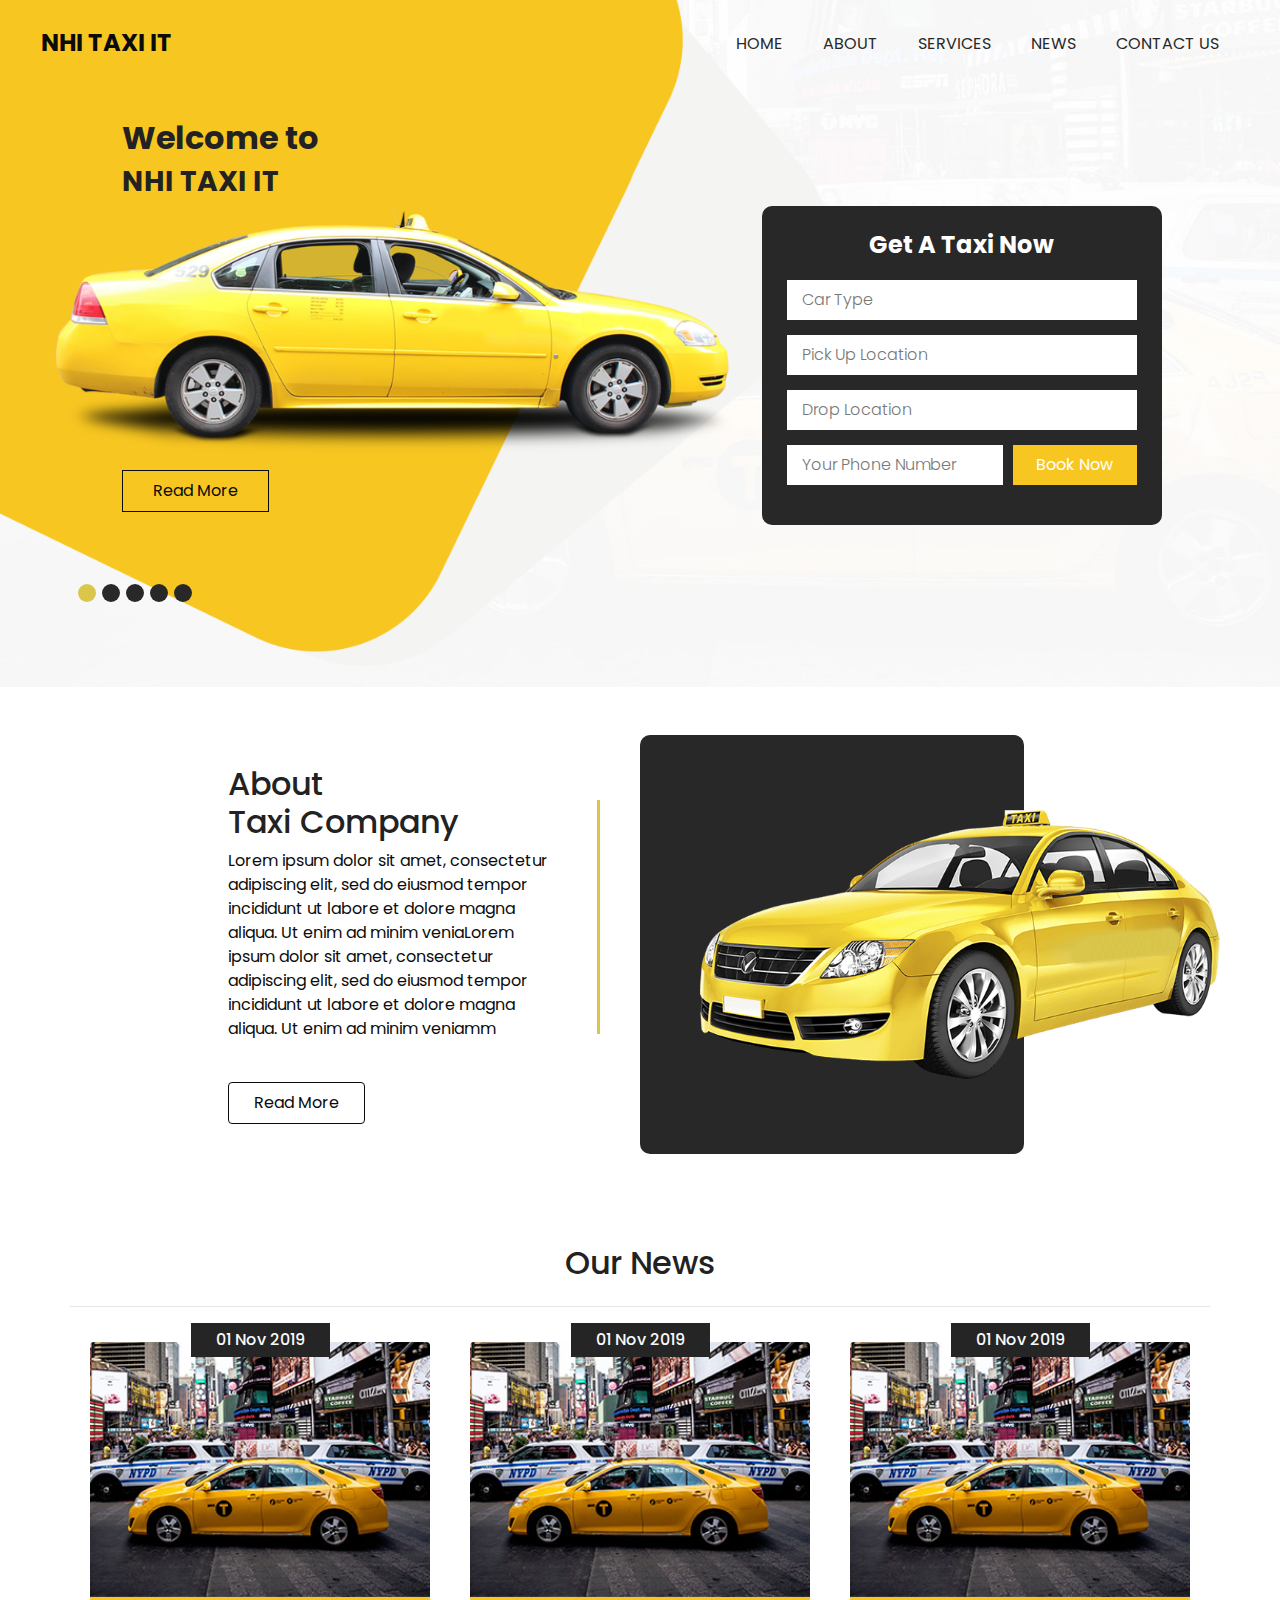
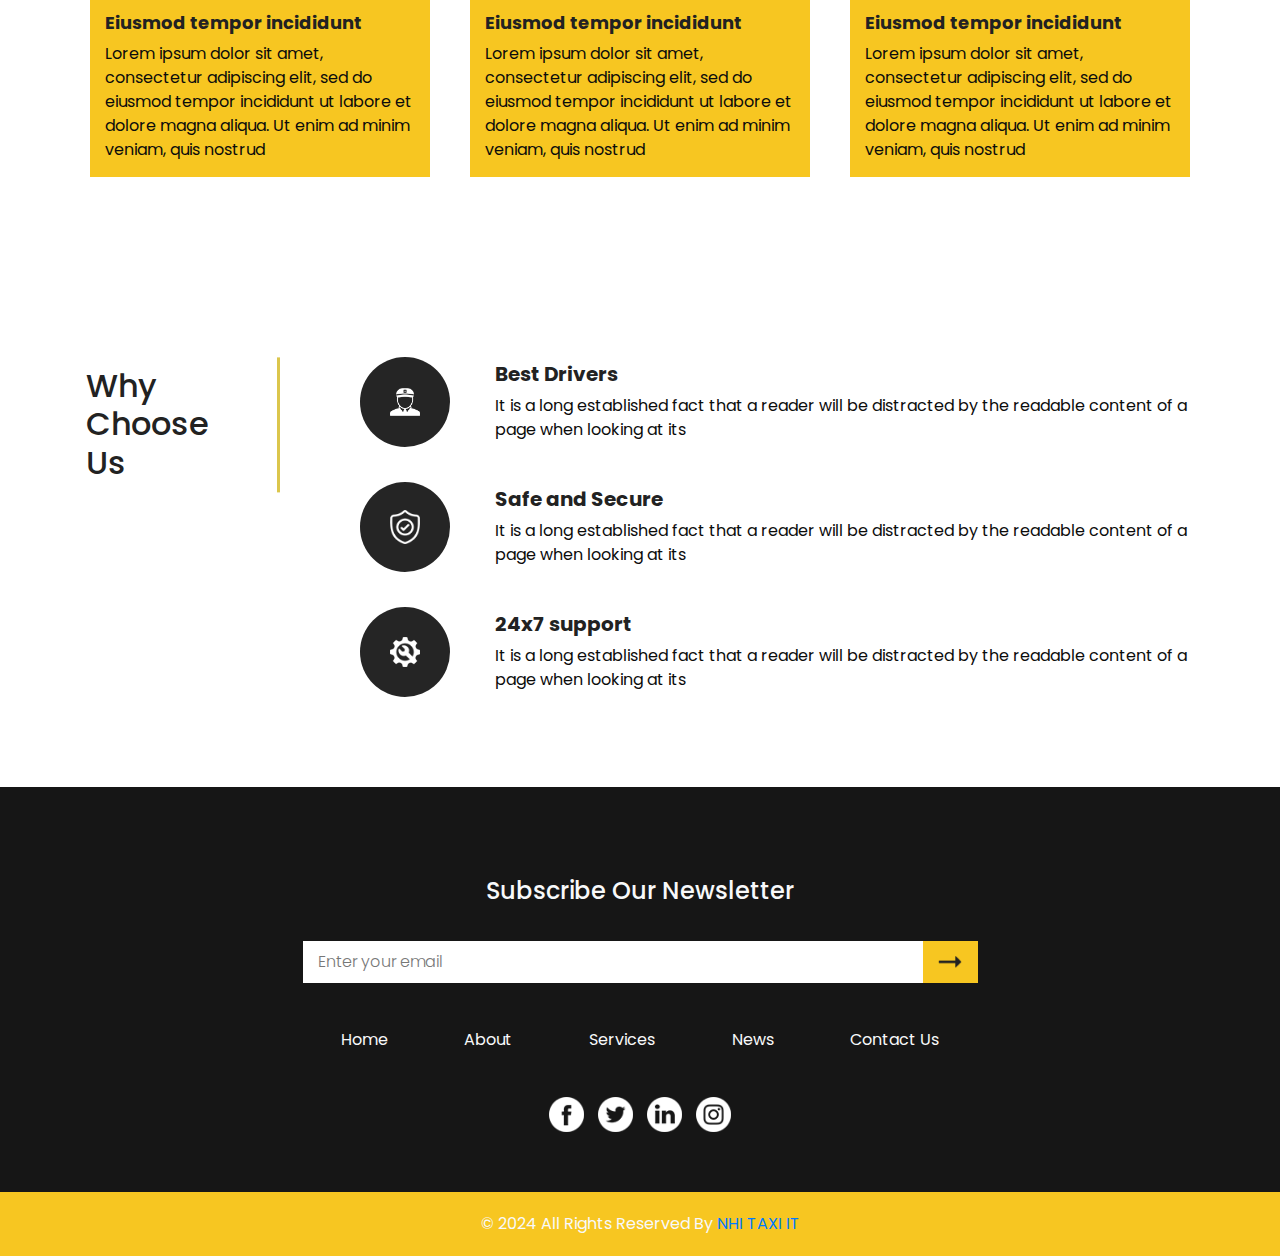
<file: index.html>
<!DOCTYPE html>
<html>

<head>
  <!-- Basic -->
  <meta charset="utf-8" />
  <meta http-equiv="X-UA-Compatible" content="IE=edge" />
  <!-- Mobile Metas -->
  <meta name="viewport" content="width=device-width, initial-scale=1, shrink-to-fit=no" />
  <!-- Site Metas -->
  <meta name="keywords" content="" />
  <meta name="description" content="" />
  <meta name="author" content="" />

  <title>Urotaxi</title>

  <!-- grid about  -->
  <link rel="stylesheet" href="css/main.css">
  <link rel="stylesheet" href="css/bootstrap-grid.css">


  <!-- slider stylesheet -->
  <link rel="stylesheet" type="text/css"
    href="https://cdnjs.cloudflare.com/ajax/libs/OwlCarousel2/2.3.4/assets/owl.carousel.min.css" />

  <!-- bootstrap core css -->
  <link rel="stylesheet" type="text/css" href="css/bootstrap.css" />

  <!-- fonts style -->
  <link href="https://fonts.googleapis.com/css?family=Poppins:400,700&display=swap" rel="stylesheet">

  <!-- Custom styles for this template -->
  <link rel="stylesheet" href="css/custom.css" />
  <!-- Custom styles for this template -->
  <link href="css/style.css" rel="stylesheet" />
  <!-- responsive style -->
  <link href="css/responsive.css" rel="stylesheet" />

</head>

<body>

  <div class="hero_area" style="min-height: 70vh;">
    <!-- header section strats -->
    <header class="header_section">
      <div class="container-fluid">
        <nav class="navbar navbar-expand-lg custom_nav-container ">
          <a class="navbar-brand" href="index.html">
            <span>
              NHI TAXI IT
            </span>
          </a>
          <button class="navbar-toggler" type="button" data-toggle="collapse" data-target="#navbarSupportedContent"
            aria-controls="navbarSupportedContent" aria-expanded="false" aria-label="Toggle navigation">
            <span class="navbar-toggler-icon"></span>
          </button>
          <!--start nav left -->
          <div class="collapse navbar-collapse" id="navbarSupportedContent">
            <div class="d-flex ml-auto flex-column flex-lg-row align-items-center">
              <ul class="navbar-nav  ">
                <li class="nav-item active">
                  <a class="nav-link" href="index.html">Home <span class="sr-only">(current)</span></a>
                </li>
                <li class="nav-item">
                  <a class="nav-link" href="./asset/about.html"> About</a>
                </li>
                <li class="nav-item">
                  <a class="nav-link" href="./asset/service.html"> Services </a>
                </li>
                <li class="nav-item">
                  <a class="nav-link" href="./asset/news.html"> News</a>
                </li>
                <li class="nav-item">
                  <a class="nav-link" href="/asset/contact.html">Contact Us</a>
                </li>
              </ul>
            </div>
          </div>
          <!-- end nav left -->
        </nav>
      </div>
    </header>
    <!-- end header section -->
    <!-- slider section  -->
    <section class=" slider_section ">
      <div class="container-fluid">
        <div class="row">
          <div class="col-md-7 ">
            <div class="box">
              <div class="detail-box">
                <h2 class="font-weight-bold">Welcome to</h2>
                <h3 class="font-weight-bold">NHI TAXI IT</h3>
              </div>
              <div id="carouselExampleIndicators" class="carousel slide" data-ride="carousel">
                <ol class="carousel-indicators">
                  <li data-target="#carouselExampleIndicators" data-slide-to="0" class="active"></li>
                  <li data-target="#carouselExampleIndicators" data-slide-to="1"></li>
                  <li data-target="#carouselExampleIndicators" data-slide-to="2"></li>
                  <li data-target="#carouselExampleIndicators" data-slide-to="3"></li>
                  <li data-target="#carouselExampleIndicators" data-slide-to="4"></li>
                </ol>
                <div class="carousel-inner">
                  <div class="carousel-item active">

                    <div class="img-box">
                      <img src="images/slider-img.png" alt="">
                    </div>
                  </div>
                  <div class="carousel-item">
                    <div class="img-box">
                      <img src="images/slider-img.png" alt="">
                    </div>
                  </div>
                  <div class="carousel-item">
                    <div class="img-box">
                      <img src="images/slider-img.png" alt="">
                    </div>
                  </div>
                  <div class="carousel-item">
                    <div class="img-box">
                      <img src="images/slider-img.png" alt="">
                    </div>
                  </div>
                  <div class="carousel-item">
                    <div class="img-box">
                      <img src="images/slider-img.png" alt="">
                    </div>
                  </div>
                </div>
              </div>

              <div class="btn-box">
                <a href="" class="btn-1">
                  Read More
                </a>
              </div>
            </div>
          </div>
          <div class="col-lg-4 col-md-5 ">
            <div class="slider_form">
              <h4>
                Get A Taxi Now
              </h4>
              <form action="">
                <input type="text" placeholder="Car Type">
                <input type="text" placeholder="Pick Up Location">
                <input type="text" placeholder="Drop Location">
                <div class="btm_input">
                  <input type="text" placeholder="Your Phone Number">
                  <button>Book Now</button>
                </div>
              </form>
            </div>
          </div>
        </div>
      </div>

    </section>
    <!-- end slider section -->
  </div>

  <!-- about section -->

  <section class="about_section layout_padding pb-0 pt-5">
    <div class="container-fluid">
      <div class="row">

        <div class="col-lg-4 col-md-5 offset-lg-2 offset-md-1">
          <div class="detail-box">
            <h2>
              About <br>
              Taxi Company
            </h2>
            <p>
              Lorem ipsum dolor sit amet, consectetur adipiscing elit, sed do eiusmod tempor incididunt ut labore et
              dolore magna aliqua. Ut enim ad minim veniaLorem ipsum dolor sit amet, consectetur adipiscing elit, sed do
              eiusmod tempor incididunt ut labore et dolore magna aliqua. Ut enim ad minim veniamm
            </p>
            <a href="" class="btn rounded">
              Read More
            </a>
          </div>
        </div>
        <div class="col-md-6">
          <div class="img-box">
            <img src="images/about-img.png" alt="">
          </div>
        </div>
      </div>
    </div>
  </section>

  <!-- end about section -->

  <!-- news section -->
  <section class="news_section layout_padding">
    <div class="container">
      <div class="d-flex justify-content-center">
        <h2> Our News </h2>
      </div>
      <hr>
      <div class="news_container d-flex justify-content-around p-0 rounded">
        <div class="box">
          <div class="date-box">
            <h6 class="text-light">
              01 Nov 2019
            </h6>
          </div>
          <div class="img-box">
            <img src="images/news-img.jpg" alt="" class="rounded-top">
          </div>
          <div class="detail-box">
            <h6>
              Eiusmod tempor incididunt
            </h6>
            <p>
              Lorem ipsum dolor sit amet, consectetur adipiscing elit, sed do eiusmod tempor incididunt ut labore et
              dolore magna aliqua. Ut enim ad minim veniam, quis nostrud
            </p>
          </div>
        </div>
        <div class="box">
          <div class="date-box">
            <h6 class="text-light">
              01 Nov 2019
            </h6>
          </div>
          <div class="img-box">
            <img src="images/news-img.jpg" class="rounded-top" alt="">
          </div>
          <div class="detail-box">
            <h6>
              Eiusmod tempor incididunt
            </h6>
            <p>
              Lorem ipsum dolor sit amet, consectetur adipiscing elit, sed do eiusmod tempor incididunt ut labore et
              dolore magna aliqua. Ut enim ad minim veniam, quis nostrud
            </p>
          </div>
        </div>
        <div class="box">
          <div class="date-box">
            <h6 class="text-light">
              01 Nov 2019
            </h6>
          </div>
          <div class="img-box">
            <img src="images/news-img.jpg" class="rounded-top" alt="">
          </div>
          <div class="detail-box">
            <h6>
              Eiusmod tempor incididunt
            </h6>
            <p>
              Lorem ipsum dolor sit amet, consectetur adipiscing elit, sed do eiusmod tempor incididunt ut labore et
              dolore magna aliqua. Ut enim ad minim veniam, quis nostrud
            </p>
          </div>
        </div>
      </div>
    </div>
  </section>
  <!-- end news section -->


  <section class="why_section layout_padding">
    <div class="container">
      <div class="row">
        <div class="col-lg-2 col-sm-12">
          <div class="heading_container ml-3">
            <h2>
              Why <br>
              Choose Us
            </h2>
          </div>
        </div>
        <div class="col-10">
          <div class="why_container">
            <div class="box">
              <div class="img-box">
                <img src="images/delivery-man-white.png" alt="" class="img-1">
                <img src="images/delivery-man-black.png" alt="" class="img-2">
              </div>
              <div class="detail-box">
                <h5>
                  Best Drivers
                </h5>
                <p>
                  It is a long established fact that a reader will be distracted by the readable content of a page when
                  looking at its
                </p>
              </div>
            </div>
            <div class="box">
              <div class="img-box">
                <img src="images/shield-white.png" alt="" class="img-1">
                <img src="images/shield-black.png" alt="" class="img-2">
              </div>
              <div class="detail-box">
                <h5>
                  Safe and Secure
                </h5>
                <p>
                  It is a long established fact that a reader will be distracted by the readable content of a page when
                  looking at its
                </p>
              </div>
            </div>
            <div class="box">
              <div class="img-box">
                <img src="images/repairing-service-white.png" alt="" class="img-1">
                <img src="images/repairing-service-black.png" alt="" class="img-2">
              </div>
              <div class="detail-box">
                <h5>
                  24x7 support
                </h5>
                <p>
                  It is a long established fact that a reader will be distracted by the readable content of a page when
                  looking at its
                </p>
              </div>
            </div>
          </div>
        </div>
      </div>
    </div>
  </section>

  <!-- end why section -->

  <!-- info section -->

  <section class="info_section layout_padding-top layout_padding2-bottom">
    <div class="container">
      <div class="box">
        <div class="info_form ">
          <h4 class="text-light">
            Subscribe Our Newsletter
          </h4>
          <form action="">
            <input type="text" placeholder="Enter your email">
            <div class="d-flex justify-content-end">
              <button>

              </button>
            </div>
          </form>
        </div>
        <ul class="d-lg-flex justify-content-lg-around text-sm-center text-md-center d-sm-inline  custom_footer_mobile">
          <li class="">
            <a class="text-light" href="index.html">Home <span class="sr-only">(current)</span></a>
          </li>
          <li class="">
            <a class="text-light" href="./asset/about.html"> About</a>
          </li>
          <li class="">
            <a class="text-light" href="./asset/service.html"> Services </a>
          </li>
          <li class="">
            <a class="text-light" href="./asset/news.html"> News</a>
          </li>
          <li class="">
            <a class="text-light" href="./asset/contact.html">Contact Us</a>
          </li>
        </ul>
        <div class="info_social">
          <div>
            <a href="">
              <img src="./images/fb.png" alt="">
            </a>
          </div>
          <div>
            <a href="">
              <img src="images/twitter.png" alt="">
            </a>
          </div>
          <div>
            <a href="">
              <img src="images/linkedin.png" alt="">
            </a>
          </div>
          <div>
            <a href="">
              <img src="images/instagram.png" alt="">
            </a>
          </div>
        </div>
      </div>
    </div>

  </section>

  <!-- end info section -->


  <!-- footer section -->
  <section class="container-fluid footer_section">
    <div class="container">
      <p class="text-light fs-3">
        &copy; 2024 All Rights Reserved By
        <a href="https://html.design/" class="text-primary fs-4 text-capitalize">NHI TAXI IT</a>
      </p>
    </div>
  </section>
  <!-- footer section -->

  <script type="text/javascript" src="js/jquery-3.4.1.min.js"></script>
  <script type="text/javascript" src="js/bootstrap.js"></script>
  <script type="text/javascript" src="https://cdnjs.cloudflare.com/ajax/libs/OwlCarousel2/2.3.4/owl.carousel.min.js">
  </script>


  <!-- owl carousel script -->
  <script type="text/javascript">
    $(".owl-carousel").owlCarousel({
      loop: true,
      margin: 20,
      navText: [],
      autoplay: true,
      autoplayHoverPause: true,
      responsive: {
        0: {
          items: 1
        },
        768: {
          items: 2
        },
        1000: {
          items: 2
        }
      }
    });
  </script>
  <!-- end owl carousel script -->



</body>


</html>
</file>
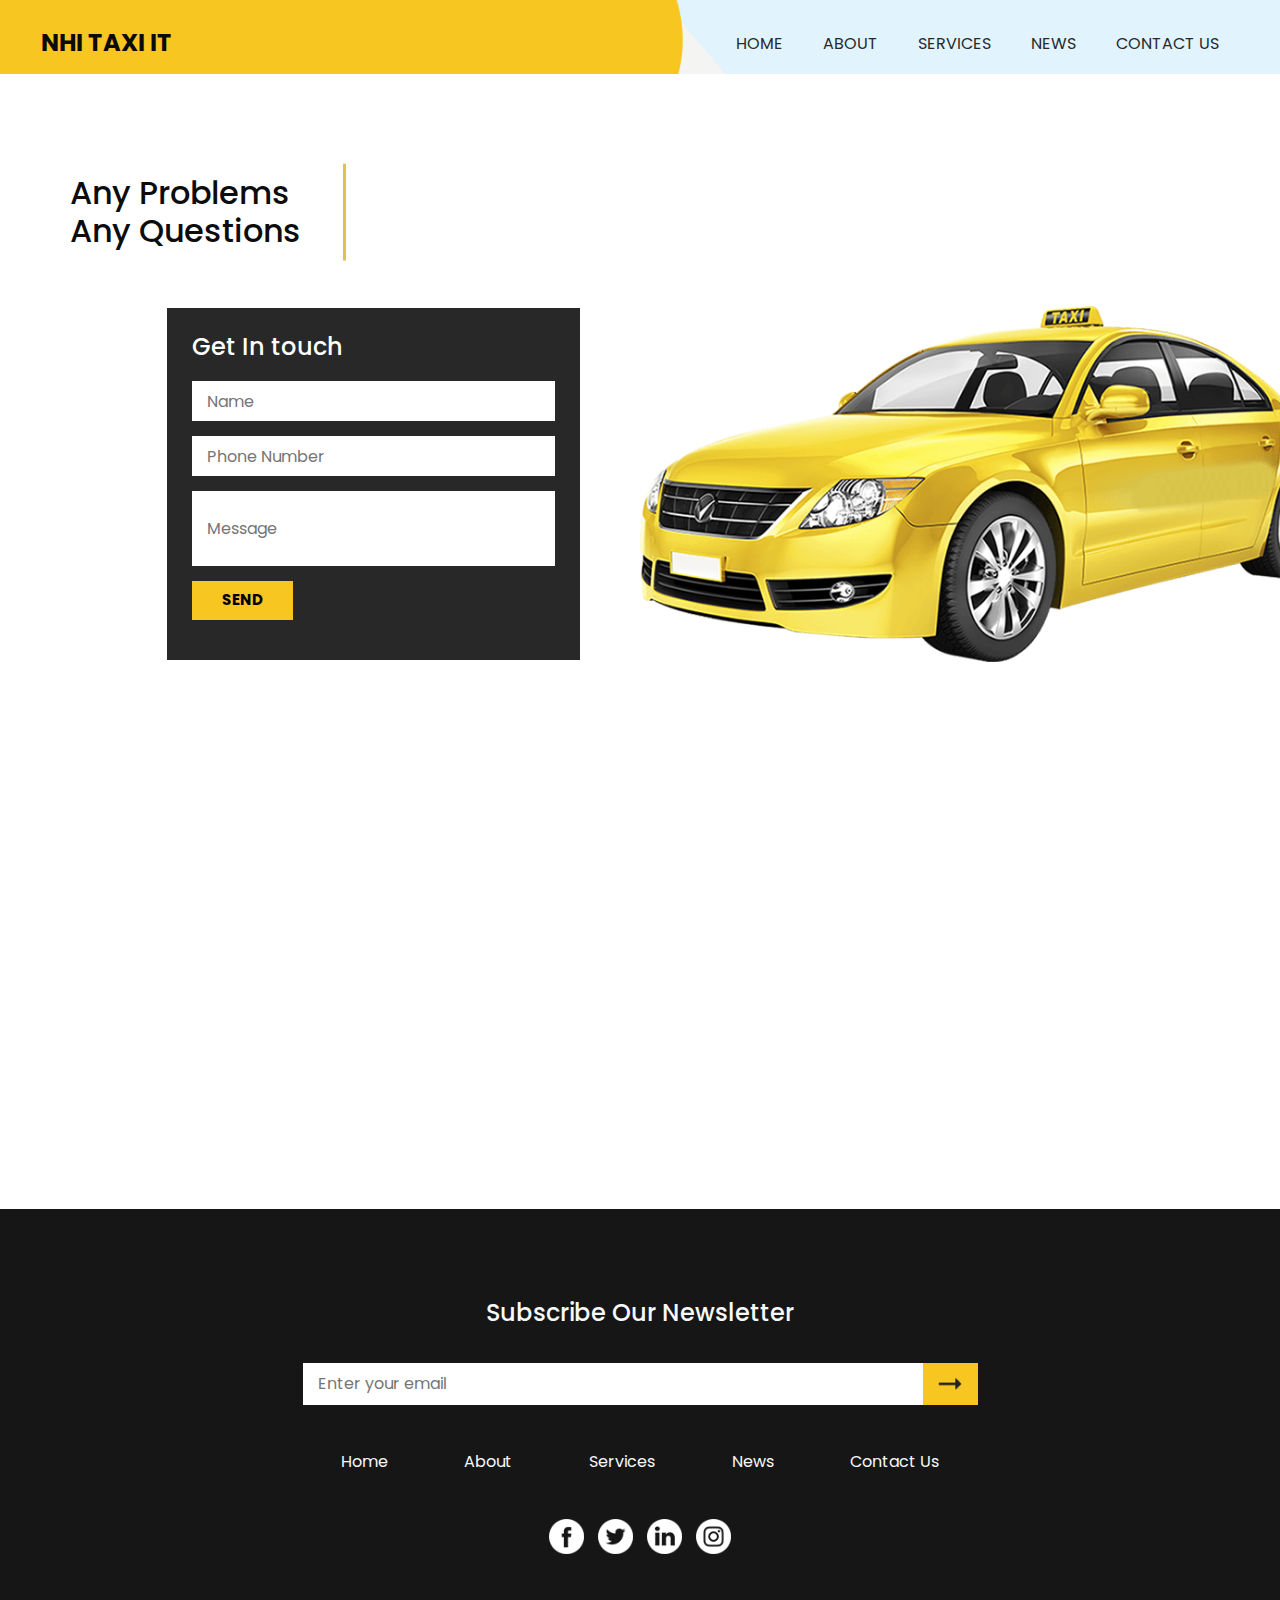
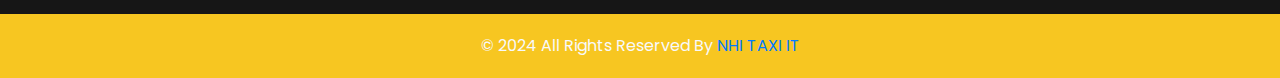
<file: asset/contact.html>
<!DOCTYPE html>
<html>

<head>
  <!-- Basic -->
  <meta charset="utf-8" />
  <meta http-equiv="X-UA-Compatible" content="IE=edge" />
  <!-- Mobile Metas -->
  <meta name="viewport" content="width=device-width, initial-scale=1, shrink-to-fit=no" />
  <!-- Site Metas -->
  <meta name="keywords" content="" />
  <meta name="description" content="" />
  <meta name="author" content="" />

  <!-- Custom styles for this template -->
  <link rel="stylesheet" href="../css/custom.css" />
  <title>Urotaxi</title>


  <!-- slider stylesheet -->
  <link rel="stylesheet" type="text/css"
    href="https://cdnjs.cloudflare.com/ajax/libs/OwlCarousel2/2.3.4/assets/owl.carousel.min.css" />

  <!-- bootstrap core css -->
  <link rel="stylesheet" type="text/css" href="../css/bootstrap.css" />

  <!-- fonts style -->
  <link href="https://fonts.googleapis.com/css?family=Poppins:400,700&display=swap" rel="stylesheet">

  <!-- Custom styles for this template -->
  <link href="../css/style.css" rel="stylesheet" />
  <!-- responsive style -->
  <link href="../css/responsive.css" rel="stylesheet" />
  <!-- Custom styles for this template -->
  <link href="../css/style.css" rel="stylesheet" />
</head>

<body class="sub_page">

  <!-- header section strats -->
  <div class="hero_area ">
    <header class="header_section">
      <div class="container-fluid">
        <nav class="navbar navbar-expand-lg custom_nav-container ">
          <a class="navbar-brand" href="/index.html">
            <span>
              NHI TAXI IT
            </span>
          </a>
          <button class="navbar-toggler" type="button" data-toggle="collapse" data-target="#navbarSupportedContent"
            aria-controls="navbarSupportedContent" aria-expanded="false" aria-label="Toggle navigation">
            <span class="navbar-toggler-icon"></span>
          </button>
          <!--start nav left -->
          <div class="collapse navbar-collapse" id="navbarSupportedContent">
            <div class="d-flex ml-auto flex-column flex-lg-row align-items-center">
              <ul class="navbar-nav  ">
                <li class="nav-item active">
                  <a class="nav-link" href="/index.html">Home <span class="sr-only">(current)</span></a>
                </li>
                <li class="nav-item">
                  <a class="nav-link" href="/./asset/about.html"> About</a>
                </li>
                <li class="nav-item">
                  <a class="nav-link" href="../asset/service.html"> Services </a>
                </li>
                <li class="nav-item">
                  <a class="nav-link" href="../asset/news.html"> News</a>
                </li>
                <li class="nav-item">
                  <a class="nav-link" href="../asset/contact.html">Contact Us</a>
                </li>
              </ul>
            </div>
          </div>
          <!-- end nav left -->
        </nav>
      </div>
    </header>
    <!-- end header section -->
  </div>

  <!-- contact section -->
  <section class="contact_section layout_padding">
    <div class="container">
      <div class="heading_container">
        <h2>
          Any Problems <br>
          Any Questions
        </h2>
      </div>
    </div>
    <div class="container-fluid">
      <div class="row">
        <div class="col-md-5  offset-md-1">
          <div class="contact_form">
            <h4>
              Get In touch
            </h4>
            <form action="">
              <input type="text" placeholder="Name">
              <input type="text" placeholder="Phone Number">
              <input type="text" placeholder="Message" class="message_input">
              <button>Send</button>
            </form>
          </div>
        </div>
        <div class="col-md-6 px-0">
          <div class="img-box">
            <img src="../images/contact-img.png" alt="">
          </div>
        </div>
      </div>
    </div>
  </section>
  <!-- end contact section -->

  <!-- start Map -->

  <div class="gm-err-container">
    <div class="gm-err-content w-75 min-vw-100   m-auto">
      <iframe
        src="https://www.google.com/maps/embed?pb=!1m10!1m8!1m3!1d125781.85452274233!2d105.47779884814454!3d9.876943980807578!3m2!1i1024!2i768!4f13.1!5e0!3m2!1svi!2s!4v1706081664729!5m2!1svi!2s"
        width="100%" height="450" style="border:0;" allowfullscreen="" loading="lazy"
        referrerpolicy="no-referrer-when-downgrade"></iframe>
    </div>
  </div>
  <!-- end map -->

  <!-- info section -->

  <section class="info_section layout_padding-top layout_padding2-bottom">
    <div class="container">
      <div class="box">
        <div class="info_form ">
          <h4 class="text-light">
            Subscribe Our Newsletter
          </h4>
          <form action="">
            <input type="text" placeholder="Enter your email">
            <div class="d-flex justify-content-end">
              <button>

              </button>
            </div>
          </form>
        </div>
        <ul
          class="d-lg-flex justify-content-lg-around text-sm-center text-md-center d-sm-inline  custom_footer_mobile list-unstyled">
          <li class="">
            <a class="text-light" href="/index.html">Home <span class="sr-only">(current)</span></a>
          </li>
          <li class="">
            <a class="text-light" href="../asset/about.html"> About</a>
          </li>
          <li class="">
            <a class="text-light" href="../asset/service.html"> Services </a>
          </li>
          <li class="">
            <a class="text-light" href="../asset/news.html"> News</a>
          </li>
          <li class="">
            <a class="text-light" href="../asset/contact.html">Contact Us</a>
          </li>
        </ul>
        <div class="info_social">
          <div>
            <a href="">
              <img src="../images/fb.png" alt="">
            </a>
          </div>
          <div>
            <a href="">
              <img src="../images/twitter.png" alt="">
            </a>
          </div>
          <div>
            <a href="">
              <img src="../images/linkedin.png" alt="">
            </a>
          </div>
          <div>
            <a href="">
              <img src="../images/instagram.png" alt="">
            </a>
          </div>
        </div>
      </div>
    </div>

  </section>

  <!-- end info section -->


  <!-- footer section -->
  <section class="container-fluid footer_section">
    <div class="container">
      <p class="text-light fs-3">
        &copy; 2024 All Rights Reserved By
        <a href="https://html.design/" class="text-primary fs-4 text-capitalize">NHI TAXI IT</a>
      </p>
    </div>
  </section>
  <!-- footer section -->

  <script type="text/javascript" src="../js/jquery-3.4.1.min.js"></script>
  <script type="text/javascript" src="../js/bootstrap.js"></script>
  <script type="text/javascript" src="https://cdnjs.cloudflare.com/ajax/libs/OwlCarousel2/2.3.4/owl.carousel.min.js">
  </script>


  <!-- owl carousel script -->
  <script type="text/javascript">
    $(".owl-carousel").owlCarousel({
      loop: true,
      margin: 20,
      navText: [],
      autoplay: true,
      autoplayHoverPause: true,
      responsive: {
        0: {
          items: 1
        },
        768: {
          items: 2
        },
        1000: {
          items: 2
        }
      }
    });
  </script>
  <!-- end owl carousel script -->

</body>

</html>
</file>
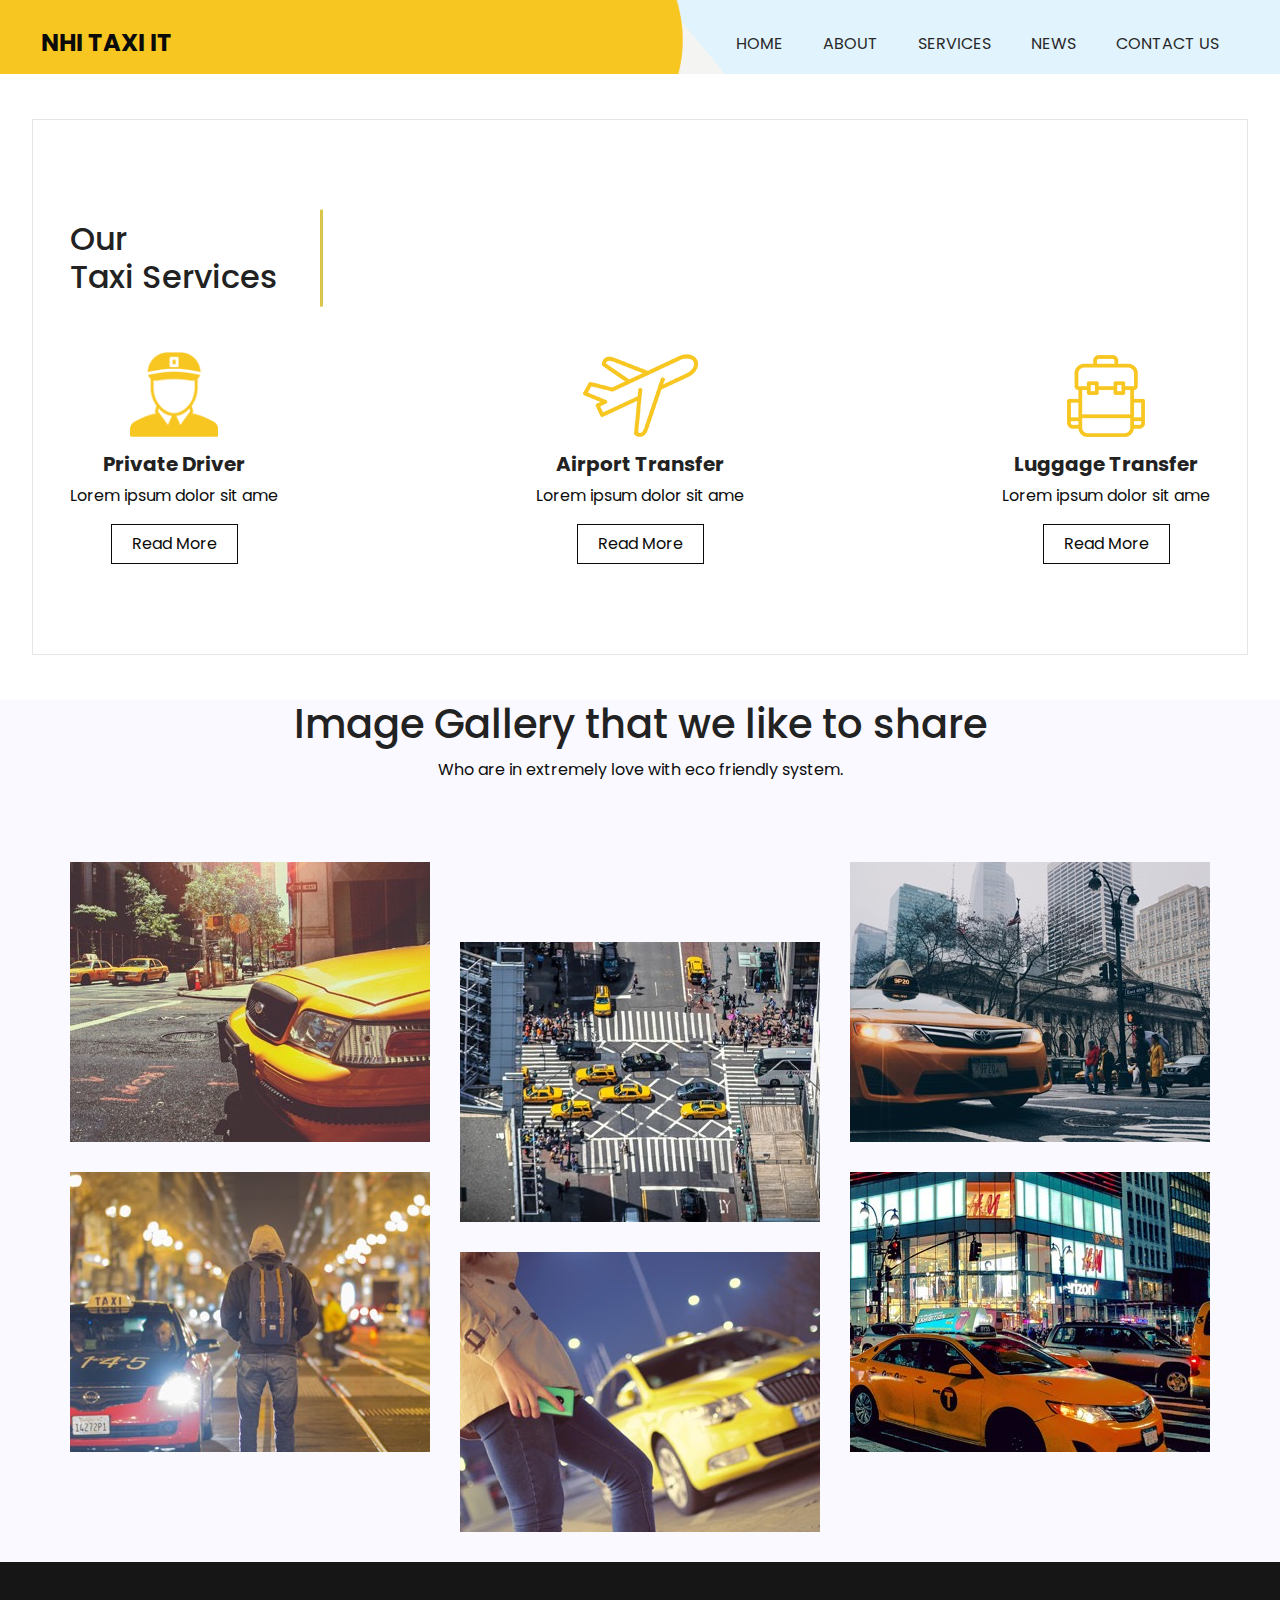
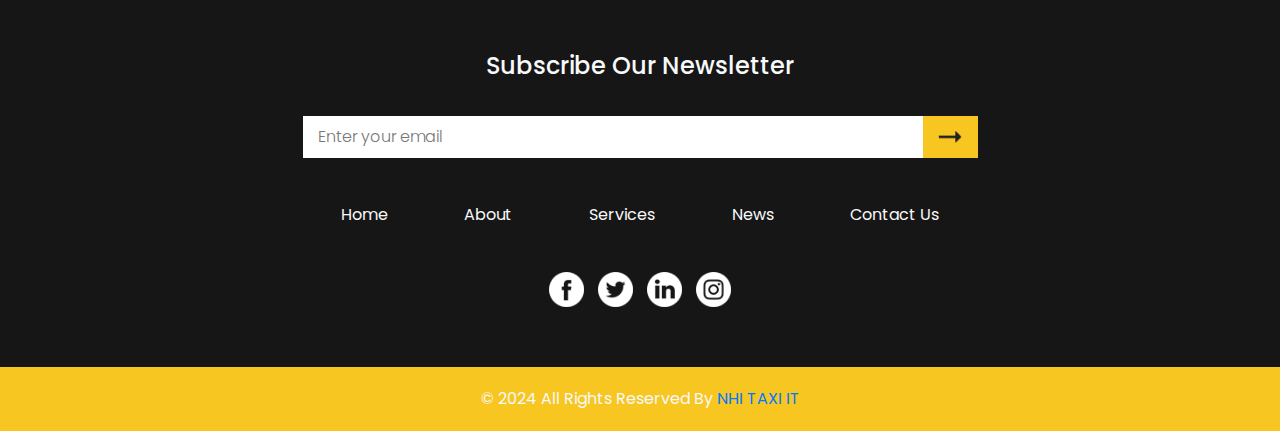
<file: asset/service.html>
<!DOCTYPE html>
<html>

<head>
  <!-- Basic -->
  <meta charset="utf-8" />
  <meta http-equiv="X-UA-Compatible" content="IE=edge" />
  <!-- Mobile Metas -->
  <meta name="viewport" content="width=device-width, initial-scale=1, shrink-to-fit=no" />
  <!-- Site Metas -->
  <meta name="keywords" content="" />
  <meta name="description" content="" />
  <meta name="author" content="" />

  <title>Urotaxi</title>

  <link rel="stylesheet" href="../css/main.css">
  <link rel="stylesheet" href="../css/bootstrap-grid.css">


  <!-- slider stylesheet -->
  <link rel="stylesheet" type="text/css"
    href="https://cdnjs.cloudflare.com/ajax/libs/OwlCarousel2/2.3.4/assets/owl.carousel.min.css" />

  <!-- bootstrap core css -->
  <link rel="stylesheet" type="text/css" href="../css/bootstrap.css" />

  <!-- fonts style -->
  <link href="https://fonts.googleapis.com/css?family=Poppins:400,700&display=swap" rel="stylesheet">

  <!-- Custom styles for this template -->
  <link rel="stylesheet" href="../css/custom.css" />

  <link href="../css/style.css" rel="stylesheet" />
  <!-- responsive style -->
  <link href="../css/responsive.css" rel="stylesheet" />


</head>

<body class="sub_page">

  <div class="hero_area">
    <!-- header section strats -->
    <header class="header_section">
      <div class="container-fluid">
        <nav class="navbar navbar-expand-lg custom_nav-container ">
          <a class="navbar-brand" href="/index.html">
            <span>
              NHI TAXI IT
            </span>
          </a>
          <button class="navbar-toggler" type="button" data-toggle="collapse" data-target="#navbarSupportedContent"
            aria-controls="navbarSupportedContent" aria-expanded="false" aria-label="Toggle navigation">
            <span class="navbar-toggler-icon"></span>
          </button>
          <!--start nav left -->
          <div class="collapse navbar-collapse" id="navbarSupportedContent">
            <div class="d-flex ml-auto flex-column flex-lg-row align-items-center">
              <ul class="navbar-nav  ">
                <li class="nav-item active">
                  <a class="nav-link" href="/index.html">Home <span class="sr-only">(current)</span></a>
                </li>
                <li class="nav-item">
                  <a class="nav-link" href="../asset/about.html"> About</a>
                </li>
                <li class="nav-item">
                  <a class="nav-link" href="../asset/service.html"> Services </a>
                </li>
                <li class="nav-item">
                  <a class="nav-link" href="../asset/news.html"> News</a>
                </li>
                <li class="nav-item">
                  <a class="nav-link" href="../asset/contact.html">Contact Us</a>
                </li>
              </ul>
            </div>
          </div>
          <!-- end nav left -->
        </nav>
      </div>
    </header>
    <!-- end header section -->


  </div>

  <section class="service_section layout_padding">
    <div class="container">
      <div class="heading_container">
        <h2>
          Our <br>
          Taxi Services
        </h2>
      </div>
      <div class="service_container">
        <div class="box">
          <div class="img-box">
            <img src="../images/delivery-man.png" alt="">
          </div>
          <div class="detail-box">
            <h5>
              Private Driver
            </h5>
            <p>
              Lorem ipsum dolor sit ame
            </p>
            <a href="">
              Read More
            </a>
          </div>
        </div>
        <div class="box">
          <div class="img-box">
            <img src="../images/airplane.png" alt="">
          </div>
          <div class="detail-box">
            <h5>
              Airport Transfer
            </h5>
            <p>
              Lorem ipsum dolor sit ame
            </p>
            <a href="">
              Read More
            </a>
          </div>
        </div>
        <div class="box">
          <div class="img-box">
            <img src="../images/backpack.png" alt="">
          </div>
          <div class="detail-box">
            <h5>
              Luggage Transfer
            </h5>
            <p>
              Lorem ipsum dolor sit ame
            </p>
            <a href="">
              Read More
            </a>
          </div>
        </div>
      </div>
    </div>
  </section>
  <!-- end service section -->



  <!-- Start image-gallery Area -->
  <section class="image-gallery-area section-gap p-0">
    <div class="container">
      <div class="row section-title d-block">
        <h1>Image Gallery that we like to share</h1>
        <p>Who are in extremely love with eco friendly system.</p>
      </div>
      <div class="row">
        <div class="col-lg-4 single-gallery">
          <a href="../images/g1.jpg" class="img-gal"><img class="img-fluid" src="../images/g1.jpg" alt=""></a>
          <a href="../images/g4.jpg" class="img-gal"><img class="img-fluid" src="../images/g4.jpg" alt=""></a>
        </div>
        <div class="col-lg-4 single-gallery">
          <a href="../images/g2.jpg" class="img-gal"><img class="img-fluid" src="../images/g2.jpg" alt=""></a>
          <a href="../images/g5.jpg" class="img-gal"><img class="img-fluid" src="../images/g5.jpg" alt=""></a>
        </div>
        <div class="col-lg-4 single-gallery">
          <a href="../images/g3.jpg" class="img-gal"><img class="img-fluid" src="../images/g3.jpg" alt=""></a>
          <a href="../images/g6.jpg" class="img-gal"><img class="img-fluid" src="../images/g6.jpg" alt=""></a>
        </div>
      </div>
    </div>
  </section>
  <!-- End image-gallery Area -->

  <!-- info section -->

  <section class="info_section layout_padding-top layout_padding2-bottom">
    <div class="container">
      <div class="box">
        <div class="info_form ">
          <h4 class="text-light">
            Subscribe Our Newsletter
          </h4>
          <form action="">
            <input type="text" placeholder="Enter your email">
            <div class="d-flex justify-content-end">
              <button>

              </button>
            </div>
          </form>
        </div>
        <ul
          class="d-lg-flex justify-content-lg-around text-sm-center text-md-center d-sm-inline  custom_footer_mobile list-unstyled">
          <li class="">
            <a class="text-light" href="index.html">Home <span class="sr-only">(current)</span></a>
          </li>
          <li class="">
            <a class="text-light" href="about.html"> About</a>
          </li>
          <li class="">
            <a class="text-light" href="service.html"> Services </a>
          </li>
          <li class="">
            <a class="text-light" href="news.html"> News</a>
          </li>
          <li class="">
            <a class="text-light" href="contact.html">Contact Us</a>
          </li>
        </ul>
        <div class="info_social">
          <div>
            <a href="">
              <img src="../images/fb.png" alt="">
            </a>
          </div>
          <div>
            <a href="">
              <img src="../images/twitter.png" alt="">
            </a>
          </div>
          <div>
            <a href="">
              <img src="../images/linkedin.png" alt="">
            </a>
          </div>
          <div>
            <a href="">
              <img src="../images/instagram.png" alt="">
            </a>
          </div>
        </div>
      </div>
    </div>

  </section>

  <!-- end info section -->


  <!-- footer section -->
  <section class="container-fluid footer_section">
    <div class="container">
      <p class="text-light fs-3">
        &copy; 2024 All Rights Reserved By
        <a href="https://html.design/" class="text-primary fs-4 text-capitalize">NHI TAXI IT</a>
      </p>
    </div>
  </section>
  <!-- footer section -->

  <script type="text/javascript" src="../js/jquery-3.4.1.min.js"></script>
  <script type="text/javascript" src="../js/bootstrap.js"></script>
  <script type="text/javascript" src="https://cdnjs.cloudflare.com/ajax/libs/OwlCarousel2/2.3.4/owl.carousel.min.js">
  </script>


  <!-- owl carousel script -->
  <script type="text/javascript">
    $(".owl-carousel").owlCarousel({
      loop: true,
      margin: 20,
      navText: [],
      autoplay: true,
      autoplayHoverPause: true,
      responsive: {
        0: {
          items: 1
        },
        768: {
          items: 2
        },
        1000: {
          items: 2
        }
      }
    });
  </script>
  <!-- end owl carousel script -->

</body>

</html>
</file>
<file: css/main.css>
/******************************************************************
Theme Name: Taxi 
Description: 
Author: Colorlib
Author URI: 
Version: 1.0
Created: 07/04/2018
******************************************************************/
/*------------------------------------------------------------------


-------------------------------------------------------------------*/
/*------------------------------------------------------------------
[Table of contents]

1.  Basic Styles
	1.1	Variables
	1.2	Mixins
	1.3	Flexbox
	1.4	Reset
2.  Elements
3.  Menu Style 
4.  Home Page Style
5.  Blog Styles
6.  Contact Page Style
7.  Footer Style

-------------------------------------------------------------------*/
/* =================================== */
/*  Font Family and Colors Styles
/* =================================== */
/*

$primary-font	: 'Poppins', sans-serif;
---------------------------------------------

$primary-color	: #f9d700;
$title-color	: #222222;
$text-color		: #777777;

$white			: #fff;
$offwhite		: #f9f9ff;
$black			: #222;

*/
/* =================================== */
/*  Basic Style 
/* =================================== */
::-moz-selection {
  /* Code for Firefox */
  background-color: #f9d700;
  color: #fff;
}

::selection {
  background-color: #f9d700;
  color: #fff;
}

::-webkit-input-placeholder {
  /* WebKit, Blink, Edge */
  color: #777777;
  font-weight: 300;
}

:-moz-placeholder {
  /* Mozilla Firefox 4 to 18 */
  color: #777777;
  opacity: 1;
  font-weight: 300;
}

::-moz-placeholder {
  /* Mozilla Firefox 19+ */
  color: #777777;
  opacity: 1;
  font-weight: 300;
}

:-ms-input-placeholder {
  /* Internet Explorer 10-11 */
  color: #777777;
  font-weight: 300;
}

::-ms-input-placeholder {
  /* Microsoft Edge */
  color: #777777;
  font-weight: 300;
}

body {
  color: #777777;
  font-family: "Poppins", sans-serif;
  font-size: 14px;
  font-weight: 300;
  line-height: 1.625em;
  position: relative;
}

ol, ul {
  margin: 0;
  padding: 0;
  list-style: none;
}

select {
  display: block;
}

figure {
  margin: 0;
}

a {
  -webkit-transition: all 0.3s ease 0s;
  -moz-transition: all 0.3s ease 0s;
  -o-transition: all 0.3s ease 0s;
  transition: all 0.3s ease 0s;
}

iframe {
  border: 0;
}

a, a:focus, a:hover {
  text-decoration: none;
  outline: 0;
}

.btn.active.focus,
.btn.active:focus,
.btn.focus,
.btn.focus:active,
.btn:active:focus,
.btn:focus {
  text-decoration: none;
  outline: 0;
}

.card-panel {
  margin: 0;
  padding: 60px;
}

/**
 *  Typography
 *
 **/
.btn i, .btn-large i, .btn-floating i, .btn-large i, .btn-flat i {
  font-size: 1em;
  line-height: inherit;
}

.gray-bg {
  background: #f9f9ff;
}

h1, h2, h3,
h4, h5, h6 {
  font-family: "Poppins", sans-serif;
  color: #222222;
  line-height: 1.2em !important;
  margin-bottom: 0;
  margin-top: 0;
  font-weight: 600;
}

.h1, .h2, .h3,
.h4, .h5, .h6 {
  margin-bottom: 0;
  margin-top: 0;
  font-family: "Poppins", sans-serif;
  font-weight: 600;
  color: #222222;
}

h1, .h1 {
  font-size: 36px;
}

h2, .h2 {
  font-size: 30px;
}

h3, .h3 {
  font-size: 24px;
}

h4, .h4 {
  font-size: 18px;
}

h5, .h5 {
  font-size: 16px;
}

h6, .h6 {
  font-size: 14px;
  color: #222222;
}

td, th {
  border-radius: 0px;
}

/**
 * For modern browsers
 * 1. The space content is one way to avoid an Opera bug when the
 *    contenteditable attribute is included anywhere else in the document.
 *    Otherwise it causes space to appear at the top and bottom of elements
 *    that are clearfixed.
 * 2. The use of `table` rather than `block` is only necessary if using
 *    `:before` to contain the top-margins of child elements.
 */
.clear::before, .clear::after {
  content: " ";
  display: table;
}

.clear::after {
  clear: both;
}

.fz-11 {
  font-size: 11px;
}

.fz-12 {
  font-size: 12px;
}

.fz-13 {
  font-size: 13px;
}

.fz-14 {
  font-size: 14px;
}

.fz-15 {
  font-size: 15px;
}

.fz-16 {
  font-size: 16px;
}

.fz-18 {
  font-size: 18px;
}

.fz-30 {
  font-size: 30px;
}

.fz-48 {
  font-size: 48px !important;
}

.fw100 {
  font-weight: 100;
}

.fw300 {
  font-weight: 300;
}

.fw400 {
  font-weight: 400 !important;
}

.fw500 {
  font-weight: 500;
}

.f700 {
  font-weight: 700;
}

.fsi {
  font-style: italic;
}

.mt-10 {
  margin-top: 10px;
}

.mt-15 {
  margin-top: 15px;
}

.mt-20 {
  margin-top: 20px;
}

.mt-25 {
  margin-top: 25px;
}

.mt-30 {
  margin-top: 30px;
}

.mt-35 {
  margin-top: 35px;
}

.mt-40 {
  margin-top: 40px;
}

.mt-50 {
  margin-top: 50px;
}

.mt-60 {
  margin-top: 60px;
}

.mt-70 {
  margin-top: 70px;
}

.mt-80 {
  margin-top: 80px;
}

.mt-100 {
  margin-top: 100px;
}

.mt-120 {
  margin-top: 120px;
}

.mt-150 {
  margin-top: 150px;
}

.ml-0 {
  margin-left: 0 !important;
}

.ml-5 {
  margin-left: 5px !important;
}

.ml-10 {
  margin-left: 10px;
}

.ml-15 {
  margin-left: 15px;
}

.ml-20 {
  margin-left: 20px;
}

.ml-30 {
  margin-left: 30px;
}

.ml-50 {
  margin-left: 50px;
}

.mr-0 {
  margin-right: 0 !important;
}

.mr-5 {
  margin-right: 5px !important;
}

.mr-15 {
  margin-right: 15px;
}

.mr-10 {
  margin-right: 10px;
}

.mr-20 {
  margin-right: 20px;
}

.mr-30 {
  margin-right: 30px;
}

.mr-50 {
  margin-right: 50px;
}

.mb-0 {
  margin-bottom: 0px;
}

.mb-0-i {
  margin-bottom: 0px !important;
}

.mb-5 {
  margin-bottom: 5px;
}

.mb-10 {
  margin-bottom: 10px;
}

.mb-15 {
  margin-bottom: 15px;
}

.mb-20 {
  margin-bottom: 20px;
}

.mb-25 {
  margin-bottom: 25px;
}

.mb-30 {
  margin-bottom: 30px;
}

.mb-40 {
  margin-bottom: 40px;
}

.mb-50 {
  margin-bottom: 50px;
}

.mb-60 {
  margin-bottom: 60px;
}

.mb-70 {
  margin-bottom: 70px;
}

.mb-80 {
  margin-bottom: 80px;
}

.mb-90 {
  margin-bottom: 90px;
}

.mb-100 {
  margin-bottom: 100px;
}

.pt-0 {
  padding-top: 0px;
}

.pt-10 {
  padding-top: 10px;
}

.pt-15 {
  padding-top: 15px;
}

.pt-20 {
  padding-top: 20px;
}

.pt-25 {
  padding-top: 25px;
}

.pt-30 {
  padding-top: 30px;
}

.pt-40 {
  padding-top: 40px;
}

.pt-50 {
  padding-top: 50px;
}

.pt-60 {
  padding-top: 60px;
}

.pt-70 {
  padding-top: 70px;
}

.pt-80 {
  padding-top: 80px;
}

.pt-90 {
  padding-top: 90px;
}

.pt-100 {
  padding-top: 100px;
}

.pt-120 {
  padding-top: 120px;
}

.pt-150 {
  padding-top: 150px;
}

.pt-170 {
  padding-top: 170px;
}

.pb-0 {
  padding-bottom: 0px;
}

.pb-10 {
  padding-bottom: 10px;
}

.pb-15 {
  padding-bottom: 15px;
}

.pb-20 {
  padding-bottom: 20px;
}

.pb-25 {
  padding-bottom: 25px;
}

.pb-30 {
  padding-bottom: 30px;
}

.pb-40 {
  padding-bottom: 40px;
}

.pb-50 {
  padding-bottom: 50px;
}

.pb-60 {
  padding-bottom: 60px;
}

.pb-70 {
  padding-bottom: 70px;
}

.pb-80 {
  padding-bottom: 80px;
}

.pb-90 {
  padding-bottom: 90px;
}

.pb-100 {
  padding-bottom: 100px;
}

.pb-120 {
  padding-bottom: 120px;
}

.pb-150 {
  padding-bottom: 150px;
}

.pr-30 {
  padding-right: 30px;
}

.pl-30 {
  padding-left: 30px;
}

.pl-90 {
  padding-left: 90px;
}

.p-40 {
  padding: 40px;
}

.float-left {
  float: left;
}

.float-right {
  float: right;
}

.text-italic {
  font-style: italic;
}

.text-white {
  color: #fff;
}

.text-black {
  color: #000;
}

.transition {
  -webkit-transition: all 0.3s ease 0s;
  -moz-transition: all 0.3s ease 0s;
  -o-transition: all 0.3s ease 0s;
  transition: all 0.3s ease 0s;
}

.section-full {
  padding: 100px 0;
}

.section-half {
  padding: 75px 0;
}

.text-center {
  text-align: center;
}

.text-left {
  text-align: left;
}

.text-rigth {
  text-align: right;
}

.flex {
  display: -webkit-box;
  display: -webkit-flex;
  display: -moz-flex;
  display: -ms-flexbox;
  display: flex;
}

.inline-flex {
  display: -webkit-inline-box;
  display: -webkit-inline-flex;
  display: -moz-inline-flex;
  display: -ms-inline-flexbox;
  display: inline-flex;
}

.flex-grow {
  -webkit-box-flex: 1;
  -webkit-flex-grow: 1;
  -moz-flex-grow: 1;
  -ms-flex-positive: 1;
  flex-grow: 1;
}

.flex-wrap {
  -webkit-flex-wrap: wrap;
  -moz-flex-wrap: wrap;
  -ms-flex-wrap: wrap;
  flex-wrap: wrap;
}

.flex-left {
  -webkit-box-pack: start;
  -ms-flex-pack: start;
  -webkit-justify-content: flex-start;
  -moz-justify-content: flex-start;
  justify-content: flex-start;
}

.flex-middle {
  -webkit-box-align: center;
  -ms-flex-align: center;
  -webkit-align-items: center;
  -moz-align-items: center;
  align-items: center;
}

.flex-right {
  -webkit-box-pack: end;
  -ms-flex-pack: end;
  -webkit-justify-content: flex-end;
  -moz-justify-content: flex-end;
  justify-content: flex-end;
}

.flex-top {
  -webkit-align-self: flex-start;
  -moz-align-self: flex-start;
  -ms-flex-item-align: start;
  align-self: flex-start;
}

.flex-center {
  -webkit-box-pack: center;
  -ms-flex-pack: center;
  -webkit-justify-content: center;
  -moz-justify-content: center;
  justify-content: center;
}

.flex-bottom {
  -webkit-align-self: flex-end;
  -moz-align-self: flex-end;
  -ms-flex-item-align: end;
  align-self: flex-end;
}

.space-between {
  -webkit-box-pack: justify;
  -ms-flex-pack: justify;
  -webkit-justify-content: space-between;
  -moz-justify-content: space-between;
  justify-content: space-between;
}

.space-around {
  -ms-flex-pack: distribute;
  -webkit-justify-content: space-around;
  -moz-justify-content: space-around;
  justify-content: space-around;
}

.flex-column {
  -webkit-box-direction: normal;
  -webkit-box-orient: vertical;
  -webkit-flex-direction: column;
  -moz-flex-direction: column;
  -ms-flex-direction: column;
  flex-direction: column;
}

.flex-cell {
  display: -webkit-box;
  display: -webkit-flex;
  display: -moz-flex;
  display: -ms-flexbox;
  display: flex;
  -webkit-box-flex: 1;
  -webkit-flex-grow: 1;
  -moz-flex-grow: 1;
  -ms-flex-positive: 1;
  flex-grow: 1;
}

.display-table {
  display: table;
}

.light {
  color: #fff;
}

.dark {
  color: #222;
}

.relative {
  position: relative;
}

.overflow-hidden {
  overflow: hidden;
}

.overlay {
  position: absolute;
  left: 0;
  right: 0;
  top: 0;
  bottom: 0;
}

.container.fullwidth {
  width: 100%;
}

.container.no-padding {
  padding-left: 0;
  padding-right: 0;
}

.no-padding {
  padding: 0;
}

.section-bg {
  background: #f9fafc;
}

@media (max-width: 767px) {
  .no-flex-xs {
    display: block !important;
  }
}

.row.no-margin {
  margin-left: 0;
  margin-right: 0;
}

/* =================================== */
/*  Elements Page Styles
/* =================================== */
/*---------- Start Elements Page -------------*/
.whole-wrap {
  background-color: #fff;
}

.generic-banner {
  margin-top: 60px;
  background-color: #f9d700;
  text-align: center;
}

.generic-banner .height {
  height: 600px;
}

@media (max-width: 767.98px) {
  .generic-banner .height {
    height: 400px;
  }
}

.generic-banner .generic-banner-content h2 {
  line-height: 1.2em;
  margin-bottom: 20px;
}

@media (max-width: 991.98px) {
  .generic-banner .generic-banner-content h2 br {
    display: none;
  }
}

.generic-banner .generic-banner-content p {
  text-align: center;
  font-size: 16px;
}

@media (max-width: 991.98px) {
  .generic-banner .generic-banner-content p br {
    display: none;
  }
}

.generic-content h1 {
  font-weight: 600;
}

.about-generic-area {
  background: #fff;
}

.about-generic-area p {
  margin-bottom: 20px;
}

.white-bg {
  background: #fff;
}

.section-top-border {
  padding: 50px 0;
  border-top: 1px dotted #eee;
}

.switch-wrap {
  margin-bottom: 10px;
}

.switch-wrap p {
  margin: 0;
}

/*---------- End Elements Page -------------*/
.sample-text-area {
  background: #fff;
  padding: 100px 0 70px 0;
}

.sample-text {
  margin-bottom: 0;
}

.text-heading {
  margin-bottom: 30px;
  font-size: 24px;
}

.typo-list {
  margin-bottom: 10px;
}

@media (max-width: 767px) {
  .typo-sec {
    margin-bottom: 30px;
  }
}

@media (max-width: 767px) {
  .element-wrap {
    margin-top: 30px;
  }
}

b, sup, sub, u, del {
  color: #f9d700;
}

h1 {
  font-size: 36px;
}

h2 {
  font-size: 30px;
}

h3 {
  font-size: 24px;
}

h4 {
  font-size: 18px;
}

h5 {
  font-size: 16px;
}

h6 {
  font-size: 14px;
}

h1, h2, h3, h4, h5, h6 {
  line-height: 1.5em;
}

.typography h1, .typography h2, .typography h3, .typography h4, .typography h5, .typography h6 {
  color: #777777;
}

.button-area {
  background: #fff;
}

.button-area .border-top-generic {
  padding: 70px 15px;
  border-top: 1px dotted #eee;
}

.button-group-area .genric-btn {
  margin-right: 10px;
  margin-top: 10px;
}

.button-group-area .genric-btn:last-child {
  margin-right: 0;
}

.genric-btn {
  display: inline-block;
  outline: none;
  line-height: 40px;
  padding: 0 30px;
  font-size: .8em;
  text-align: center;
  text-decoration: none;
  font-weight: 500;
  cursor: pointer;
  -webkit-transition: all 0.3s ease 0s;
  -moz-transition: all 0.3s ease 0s;
  -o-transition: all 0.3s ease 0s;
  transition: all 0.3s ease 0s;
}

.genric-btn:focus {
  outline: none;
}

.genric-btn.e-large {
  padding: 0 40px;
  line-height: 50px;
}

.genric-btn.large {
  line-height: 45px;
}

.genric-btn.medium {
  line-height: 30px;
}

.genric-btn.small {
  line-height: 25px;
}

.genric-btn.radius {
  border-radius: 3px;
}

.genric-btn.circle {
  border-radius: 20px;
}

.genric-btn.arrow {
  display: -webkit-inline-box;
  display: -ms-inline-flexbox;
  display: inline-flex;
  -webkit-box-align: center;
  -ms-flex-align: center;
  align-items: center;
}

.genric-btn.arrow span {
  margin-left: 10px;
}

.genric-btn.default {
  color: #222222;
  background: #f9f9ff;
  border: 1px solid transparent;
}

.genric-btn.default:hover {
  border: 1px solid #f9f9ff;
  background: #fff;
}

.genric-btn.default-border {
  border: 1px solid #f9f9ff;
  background: #fff;
}

.genric-btn.default-border:hover {
  color: #222222;
  background: #f9f9ff;
  border: 1px solid transparent;
}

.genric-btn.primary {
  color: #fff;
  background: #f9d700;
  border: 1px solid transparent;
}

.genric-btn.primary:hover {
  color: #f9d700;
  border: 1px solid #f9d700;
  background: #fff;
}

.genric-btn.primary-border {
  color: #f9d700;
  border: 1px solid #f9d700;
  background: #fff;
}

.genric-btn.primary-border:hover {
  color: #fff;
  background: #f9d700;
  border: 1px solid transparent;
}

.genric-btn.success {
  color: #fff;
  background: #4cd3e3;
  border: 1px solid transparent;
}

.genric-btn.success:hover {
  color: #4cd3e3;
  border: 1px solid #4cd3e3;
  background: #fff;
}

.genric-btn.success-border {
  color: #4cd3e3;
  border: 1px solid #4cd3e3;
  background: #fff;
}

.genric-btn.success-border:hover {
  color: #fff;
  background: #4cd3e3;
  border: 1px solid transparent;
}

.genric-btn.info {
  color: #fff;
  background: #38a4ff;
  border: 1px solid transparent;
}

.genric-btn.info:hover {
  color: #38a4ff;
  border: 1px solid #38a4ff;
  background: #fff;
}

.genric-btn.info-border {
  color: #38a4ff;
  border: 1px solid #38a4ff;
  background: #fff;
}

.genric-btn.info-border:hover {
  color: #fff;
  background: #38a4ff;
  border: 1px solid transparent;
}

.genric-btn.warning {
  color: #fff;
  background: #f4e700;
  border: 1px solid transparent;
}

.genric-btn.warning:hover {
  color: #f4e700;
  border: 1px solid #f4e700;
  background: #fff;
}

.genric-btn.warning-border {
  color: #f4e700;
  border: 1px solid #f4e700;
  background: #fff;
}

.genric-btn.warning-border:hover {
  color: #fff;
  background: #f4e700;
  border: 1px solid transparent;
}

.genric-btn.danger {
  color: #fff;
  background: #f44a40;
  border: 1px solid transparent;
}

.genric-btn.danger:hover {
  color: #f44a40;
  border: 1px solid #f44a40;
  background: #fff;
}

.genric-btn.danger-border {
  color: #f44a40;
  border: 1px solid #f44a40;
  background: #fff;
}

.genric-btn.danger-border:hover {
  color: #fff;
  background: #f44a40;
  border: 1px solid transparent;
}

.genric-btn.link {
  color: #222222;
  background: #f9f9ff;
  text-decoration: underline;
  border: 1px solid transparent;
}

.genric-btn.link:hover {
  color: #222222;
  border: 1px solid #f9f9ff;
  background: #fff;
}

.genric-btn.link-border {
  color: #222222;
  border: 1px solid #f9f9ff;
  background: #fff;
  text-decoration: underline;
}

.genric-btn.link-border:hover {
  color: #222222;
  background: #f9f9ff;
  border: 1px solid transparent;
}

.genric-btn.disable {
  color: #222222, 0.3;
  background: #f9f9ff;
  border: 1px solid transparent;
  cursor: not-allowed;
}

.generic-blockquote {
  padding: 30px 50px 30px 30px;
  background: #f9f9ff;
  border-left: 2px solid #f9d700;
}

@media (max-width: 991px) {
  .progress-table-wrap {
    overflow-x: scroll;
  }
}

.progress-table {
  background: #f9f9ff;
  padding: 15px 0px 30px 0px;
  min-width: 800px;
}

.progress-table .serial {
  width: 11.83%;
  padding-left: 30px;
}

.progress-table .country {
  width: 28.07%;
}

.progress-table .visit {
  width: 19.74%;
}

.progress-table .percentage {
  width: 40.36%;
  padding-right: 50px;
}

.progress-table .table-head {
  display: flex;
}

.progress-table .table-head .serial, .progress-table .table-head .country, .progress-table .table-head .visit, .progress-table .table-head .percentage {
  color: #222222;
  line-height: 40px;
  text-transform: uppercase;
  font-weight: 500;
}

.progress-table .table-row {
  padding: 15px 0;
  border-top: 1px solid #edf3fd;
  display: flex;
}

.progress-table .table-row .serial, .progress-table .table-row .country, .progress-table .table-row .visit, .progress-table .table-row .percentage {
  display: flex;
  align-items: center;
}

.progress-table .table-row .country img {
  margin-right: 15px;
}

.progress-table .table-row .percentage .progress {
  width: 80%;
  border-radius: 0px;
  background: transparent;
}

.progress-table .table-row .percentage .progress .progress-bar {
  height: 5px;
  line-height: 5px;
}

.progress-table .table-row .percentage .progress .progress-bar.color-1 {
  background-color: #6382e6;
}

.progress-table .table-row .percentage .progress .progress-bar.color-2 {
  background-color: #e66686;
}

.progress-table .table-row .percentage .progress .progress-bar.color-3 {
  background-color: #f09359;
}

.progress-table .table-row .percentage .progress .progress-bar.color-4 {
  background-color: #73fbaf;
}

.progress-table .table-row .percentage .progress .progress-bar.color-5 {
  background-color: #73fbaf;
}

.progress-table .table-row .percentage .progress .progress-bar.color-6 {
  background-color: #6382e6;
}

.progress-table .table-row .percentage .progress .progress-bar.color-7 {
  background-color: #a367e7;
}

.progress-table .table-row .percentage .progress .progress-bar.color-8 {
  background-color: #e66686;
}

.single-gallery-image {
  margin-top: 30px;
  background-repeat: no-repeat !important;
  background-position: center center !important;
  background-size: cover !important;
  height: 200px;
  -webkit-transition: all 0.3s ease 0s;
  -moz-transition: all 0.3s ease 0s;
  -o-transition: all 0.3s ease 0s;
  transition: all 0.3s ease 0s;
}

.single-gallery-image:hover {
  opacity: .8;
}

.list-style {
  width: 14px;
  height: 14px;
}

.unordered-list li {
  position: relative;
  padding-left: 30px;
  line-height: 1.82em !important;
}

.unordered-list li:before {
  content: "";
  position: absolute;
  width: 14px;
  height: 14px;
  border: 3px solid #f9d700;
  background: #fff;
  top: 4px;
  left: 0;
  border-radius: 50%;
}

.ordered-list {
  margin-left: 30px;
}

.ordered-list li {
  list-style-type: decimal-leading-zero;
  color: #f9d700;
  font-weight: 500;
  line-height: 1.82em !important;
}

.ordered-list li span {
  font-weight: 300;
  color: #777777;
}

.ordered-list-alpha li {
  margin-left: 30px;
  list-style-type: lower-alpha;
  color: #f9d700;
  font-weight: 500;
  line-height: 1.82em !important;
}

.ordered-list-alpha li span {
  font-weight: 300;
  color: #777777;
}

.ordered-list-roman li {
  margin-left: 30px;
  list-style-type: lower-roman;
  color: #f9d700;
  font-weight: 500;
  line-height: 1.82em !important;
}

.ordered-list-roman li span {
  font-weight: 300;
  color: #777777;
}

.single-input {
  display: block;
  width: 100%;
  line-height: 40px;
  border: none;
  outline: none;
  background: #f9f9ff;
  padding: 0 20px;
}

.single-input:focus {
  outline: none;
}

.input-group-icon {
  position: relative;
}

.input-group-icon .icon {
  position: absolute;
  left: 20px;
  top: 0;
  line-height: 40px;
  z-index: 3;
}

.input-group-icon .icon i {
  color: #797979;
}

.input-group-icon .single-input {
  padding-left: 45px;
}

.single-textarea {
  display: block;
  width: 100%;
  line-height: 40px;
  border: none;
  outline: none;
  background: #f9f9ff;
  padding: 0 20px;
  height: 100px;
  resize: none;
}

.single-textarea:focus {
  outline: none;
}

.single-input-primary {
  display: block;
  width: 100%;
  line-height: 40px;
  border: 1px solid transparent;
  outline: none;
  background: #f9f9ff;
  padding: 0 20px;
}

.single-input-primary:focus {
  outline: none;
  border: 1px solid #f9d700;
}

.single-input-accent {
  display: block;
  width: 100%;
  line-height: 40px;
  border: 1px solid transparent;
  outline: none;
  background: #f9f9ff;
  padding: 0 20px;
}

.single-input-accent:focus {
  outline: none;
  border: 1px solid #eb6b55;
}

.single-input-secondary {
  display: block;
  width: 100%;
  line-height: 40px;
  border: 1px solid transparent;
  outline: none;
  background: #f9f9ff;
  padding: 0 20px;
}

.single-input-secondary:focus {
  outline: none;
  border: 1px solid #f09359;
}

.default-switch {
  width: 35px;
  height: 17px;
  border-radius: 8.5px;
  background: #f9f9ff;
  position: relative;
  cursor: pointer;
}

.default-switch input {
  position: absolute;
  left: 0;
  top: 0;
  right: 0;
  bottom: 0;
  width: 100%;
  height: 100%;
  opacity: 0;
  cursor: pointer;
}

.default-switch input + label {
  position: absolute;
  top: 1px;
  left: 1px;
  width: 15px;
  height: 15px;
  border-radius: 50%;
  background: #f9d700;
  -webkit-transition: all 0.2s;
  -moz-transition: all 0.2s;
  -o-transition: all 0.2s;
  transition: all 0.2s;
  box-shadow: 0px 4px 5px 0px rgba(0, 0, 0, 0.2);
  cursor: pointer;
}

.default-switch input:checked + label {
  left: 19px;
}

.single-element-widget {
  margin-bottom: 30px;
}

.primary-switch {
  width: 35px;
  height: 17px;
  border-radius: 8.5px;
  background: #f9f9ff;
  position: relative;
  cursor: pointer;
}

.primary-switch input {
  position: absolute;
  left: 0;
  top: 0;
  right: 0;
  bottom: 0;
  width: 100%;
  height: 100%;
  opacity: 0;
}

.primary-switch input + label {
  position: absolute;
  left: 0;
  top: 0;
  right: 0;
  bottom: 0;
  width: 100%;
  height: 100%;
}

.primary-switch input + label:before {
  content: "";
  position: absolute;
  left: 0;
  top: 0;
  right: 0;
  bottom: 0;
  width: 100%;
  height: 100%;
  background: transparent;
  border-radius: 8.5px;
  cursor: pointer;
  -webkit-transition: all 0.2s;
  -moz-transition: all 0.2s;
  -o-transition: all 0.2s;
  transition: all 0.2s;
}

.primary-switch input + label:after {
  content: "";
  position: absolute;
  top: 1px;
  left: 1px;
  width: 15px;
  height: 15px;
  border-radius: 50%;
  background: #fff;
  -webkit-transition: all 0.2s;
  -moz-transition: all 0.2s;
  -o-transition: all 0.2s;
  transition: all 0.2s;
  box-shadow: 0px 4px 5px 0px rgba(0, 0, 0, 0.2);
  cursor: pointer;
}

.primary-switch input:checked + label:after {
  left: 19px;
}

.primary-switch input:checked + label:before {
  background: #f9d700;
}

.confirm-switch {
  width: 35px;
  height: 17px;
  border-radius: 8.5px;
  background: #f9f9ff;
  position: relative;
  cursor: pointer;
}

.confirm-switch input {
  position: absolute;
  left: 0;
  top: 0;
  right: 0;
  bottom: 0;
  width: 100%;
  height: 100%;
  opacity: 0;
}

.confirm-switch input + label {
  position: absolute;
  left: 0;
  top: 0;
  right: 0;
  bottom: 0;
  width: 100%;
  height: 100%;
}

.confirm-switch input + label:before {
  content: "";
  position: absolute;
  left: 0;
  top: 0;
  right: 0;
  bottom: 0;
  width: 100%;
  height: 100%;
  background: transparent;
  border-radius: 8.5px;
  -webkit-transition: all 0.2s;
  -moz-transition: all 0.2s;
  -o-transition: all 0.2s;
  transition: all 0.2s;
  cursor: pointer;
}

.confirm-switch input + label:after {
  content: "";
  position: absolute;
  top: 1px;
  left: 1px;
  width: 15px;
  height: 15px;
  border-radius: 50%;
  background: #fff;
  -webkit-transition: all 0.2s;
  -moz-transition: all 0.2s;
  -o-transition: all 0.2s;
  transition: all 0.2s;
  box-shadow: 0px 4px 5px 0px rgba(0, 0, 0, 0.2);
  cursor: pointer;
}

.confirm-switch input:checked + label:after {
  left: 19px;
}

.confirm-switch input:checked + label:before {
  background: #4cd3e3;
}

.primary-checkbox {
  width: 16px;
  height: 16px;
  border-radius: 3px;
  background: #f9f9ff;
  position: relative;
  cursor: pointer;
}

.primary-checkbox input {
  position: absolute;
  left: 0;
  top: 0;
  right: 0;
  bottom: 0;
  width: 100%;
  height: 100%;
  opacity: 0;
}

.primary-checkbox input + label {
  position: absolute;
  left: 0;
  top: 0;
  right: 0;
  bottom: 0;
  width: 100%;
  height: 100%;
  border-radius: 3px;
  cursor: pointer;
  border: 1px solid #f1f1f1;
}

.primary-checkbox input:checked + label {
  background: url(../img/elements/primary-check.png) no-repeat center center/cover;
  border: none;
}

.confirm-checkbox {
  width: 16px;
  height: 16px;
  border-radius: 3px;
  background: #f9f9ff;
  position: relative;
  cursor: pointer;
}

.confirm-checkbox input {
  position: absolute;
  left: 0;
  top: 0;
  right: 0;
  bottom: 0;
  width: 100%;
  height: 100%;
  opacity: 0;
}

.confirm-checkbox input + label {
  position: absolute;
  left: 0;
  top: 0;
  right: 0;
  bottom: 0;
  width: 100%;
  height: 100%;
  border-radius: 3px;
  cursor: pointer;
  border: 1px solid #f1f1f1;
}

.confirm-checkbox input:checked + label {
  background: url(../img/elements/success-check.png) no-repeat center center/cover;
  border: none;
}

.disabled-checkbox {
  width: 16px;
  height: 16px;
  border-radius: 3px;
  background: #f9f9ff;
  position: relative;
  cursor: pointer;
}

.disabled-checkbox input {
  position: absolute;
  left: 0;
  top: 0;
  right: 0;
  bottom: 0;
  width: 100%;
  height: 100%;
  opacity: 0;
}

.disabled-checkbox input + label {
  position: absolute;
  left: 0;
  top: 0;
  right: 0;
  bottom: 0;
  width: 100%;
  height: 100%;
  border-radius: 3px;
  cursor: pointer;
  border: 1px solid #f1f1f1;
}

.disabled-checkbox input:disabled {
  cursor: not-allowed;
  z-index: 3;
}

.disabled-checkbox input:checked + label {
  background: url(../img/elements/disabled-check.png) no-repeat center center/cover;
  border: none;
}

.primary-radio {
  width: 16px;
  height: 16px;
  border-radius: 8px;
  background: #f9f9ff;
  position: relative;
  cursor: pointer;
}

.primary-radio input {
  position: absolute;
  left: 0;
  top: 0;
  right: 0;
  bottom: 0;
  width: 100%;
  height: 100%;
  opacity: 0;
}

.primary-radio input + label {
  position: absolute;
  left: 0;
  top: 0;
  right: 0;
  bottom: 0;
  width: 100%;
  height: 100%;
  border-radius: 8px;
  cursor: pointer;
  border: 1px solid #f1f1f1;
}

.primary-radio input:checked + label {
  background: url(../img/elements/primary-radio.png) no-repeat center center/cover;
  border: none;
}

.confirm-radio {
  width: 16px;
  height: 16px;
  border-radius: 8px;
  background: #f9f9ff;
  position: relative;
  cursor: pointer;
}

.confirm-radio input {
  position: absolute;
  left: 0;
  top: 0;
  right: 0;
  bottom: 0;
  width: 100%;
  height: 100%;
  opacity: 0;
}

.confirm-radio input + label {
  position: absolute;
  left: 0;
  top: 0;
  right: 0;
  bottom: 0;
  width: 100%;
  height: 100%;
  border-radius: 8px;
  cursor: pointer;
  border: 1px solid #f1f1f1;
}

.confirm-radio input:checked + label {
  background: url(../img/elements/success-radio.png) no-repeat center center/cover;
  border: none;
}

.disabled-radio {
  width: 16px;
  height: 16px;
  border-radius: 8px;
  background: #f9f9ff;
  position: relative;
  cursor: pointer;
}

.disabled-radio input {
  position: absolute;
  left: 0;
  top: 0;
  right: 0;
  bottom: 0;
  width: 100%;
  height: 100%;
  opacity: 0;
}

.disabled-radio input + label {
  position: absolute;
  left: 0;
  top: 0;
  right: 0;
  bottom: 0;
  width: 100%;
  height: 100%;
  border-radius: 8px;
  cursor: pointer;
  border: 1px solid #f1f1f1;
}

.disabled-radio input:disabled {
  cursor: not-allowed;
  z-index: 3;
}

.disabled-radio input:checked + label {
  background: url(../img/elements/disabled-radio.png) no-repeat center center/cover;
  border: none;
}

.default-select {
  height: 40px;
}

.default-select .nice-select {
  border: none;
  border-radius: 0px;
  height: 40px;
  background: #f9f9ff;
  padding-left: 20px;
  padding-right: 40px;
}

.default-select .nice-select .list {
  margin-top: 0;
  border: none;
  border-radius: 0px;
  box-shadow: none;
  width: 100%;
  padding: 10px 0 10px 0px;
}

.default-select .nice-select .list .option {
  font-weight: 300;
  -webkit-transition: all 0.3s ease 0s;
  -moz-transition: all 0.3s ease 0s;
  -o-transition: all 0.3s ease 0s;
  transition: all 0.3s ease 0s;
  line-height: 28px;
  min-height: 28px;
  font-size: 12px;
  padding-left: 20px;
}

.default-select .nice-select .list .option.selected {
  color: #f9d700;
  background: transparent;
}

.default-select .nice-select .list .option:hover {
  color: #f9d700;
  background: transparent;
}

.default-select .current {
  margin-right: 50px;
  font-weight: 300;
}

.default-select .nice-select::after {
  right: 20px;
}

@media (max-width: 991px) {
  .left-align-p p {
    margin-top: 20px;
  }
}

.form-select {
  height: 40px;
  width: 100%;
}

.form-select .nice-select {
  border: none;
  border-radius: 0px;
  height: 40px;
  background: #f9f9ff;
  padding-left: 45px;
  padding-right: 40px;
  width: 100%;
}

.form-select .nice-select .list {
  margin-top: 0;
  border: none;
  border-radius: 0px;
  box-shadow: none;
  width: 100%;
  padding: 10px 0 10px 0px;
}

.form-select .nice-select .list .option {
  font-weight: 300;
  -webkit-transition: all 0.3s ease 0s;
  -moz-transition: all 0.3s ease 0s;
  -o-transition: all 0.3s ease 0s;
  transition: all 0.3s ease 0s;
  line-height: 28px;
  min-height: 28px;
  font-size: 12px;
  padding-left: 45px;
}

.form-select .nice-select .list .option.selected {
  color: #f9d700;
  background: transparent;
}

.form-select .nice-select .list .option:hover {
  color: #f9d700;
  background: transparent;
}

.form-select .current {
  margin-right: 50px;
  font-weight: 300;
}

.form-select .nice-select::after {
  right: 20px;
}

/* =================================== */
/*  Menu Styles
/* =================================== */
.header-top {
  background: url("../img/menu-top.jpg");
  background-size: cover;
  height: 20px;
  -webkit-transition: all 0.3s ease 0s;
  -moz-transition: all 0.3s ease 0s;
  -o-transition: all 0.3s ease 0s;
  transition: all 0.3s ease 0s;
}

@media (max-width: 991px) {
  .header-top {
    display: none;
  }
}

.top-head-btn {
  background: #f9d700;
  padding: 9px 26px;
}

.main-menu {
  position: absolute;
  margin-left: auto;
  margin-right: auto;
  left: 0;
  right: 0;
  padding: 18px 35px;
  background: #000;
  -webkit-transition: all 0.3s ease 0s;
  -moz-transition: all 0.3s ease 0s;
  -o-transition: all 0.3s ease 0s;
  transition: all 0.3s ease 0s;
}

@media (max-width: 991px) {
  .container.main-menu {
    max-width: 100% !important;
  }
}

#header {
  padding: 0px 0px 24px 0px;
  position: fixed;
  left: 0;
  top: 0;
  right: 0;
  transition: all 0.5s;
  z-index: 997;
}

@media (max-width: 991px) {
  #header {
    padding: 0px 0px 0px 0px;
  }
}

#header.header-scrolled {
  transition: all 0.5s;
  box-shadow: -21.213px 21.213px 30px 0px rgba(158, 158, 158, 0.3);
  background-color: #000;
  height: 60px;
}

#header.header-scrolled .header-top {
  -webkit-transition: all 0.3s ease 0s;
  -moz-transition: all 0.3s ease 0s;
  -o-transition: all 0.3s ease 0s;
  transition: all 0.3s ease 0s;
  display: none;
}

@media (max-width: 673px) {
  #logo {
    margin-left: 20px;
  }
}

#header #logo h1 {
  font-size: 34px;
  margin: 0;
  padding: 0;
  line-height: 1;
  font-weight: 700;
  letter-spacing: 3px;
}

#header #logo h1 a,
#header #logo h1 a:hover {
  color: #000;
  padding-left: 10px;
  border-left: 4px solid #f9d700;
}

#header #logo img {
  padding: 0;
  margin: 0;
}

@media (max-width: 768px) {
  #header #logo h1 {
    font-size: 28px;
  }
  #header #logo img {
    max-height: 40px;
  }
}

/* Nav Menu Essentials */
.nav-menu,
.nav-menu * {
  margin: 0;
  padding: 0;
  list-style: none;
}

.nav-menu ul {
  position: absolute;
  display: none;
  top: 100%;
  right: 0;
  z-index: 99;
}

.nav-menu li {
  position: relative;
  white-space: nowrap;
}

.nav-menu > li {
  float: left;
}

.nav-menu li:hover > ul,
.nav-menu li.sfHover > ul {
  display: block;
}

.nav-menu ul ul {
  top: 0;
  right: 100%;
}

.nav-menu ul li {
  min-width: 180px;
}

/* Nav Menu Arrows */
.sf-arrows .sf-with-ul {
  padding-right: 30px;
}

.sf-arrows .sf-with-ul:after {
  content: "\f107";
  position: absolute;
  right: 15px;
  font-family: FontAwesome;
  font-style: normal;
  font-weight: normal;
}

.sf-arrows ul .sf-with-ul:after {
  content: "\f105";
}

/* Nav Meu Container */
@media (max-width: 991px) {
  #nav-menu-container {
    display: none;
  }
}

/* Nav Meu Styling */
.nav-menu a {
  padding: 0px 8px 0px 20px;
  text-decoration: none;
  display: inline-block;
  color: #fff;
  font-weight: 500;
  font-size: 12px;
  text-transform: uppercase;
  outline: none;
}

.nav-menu > li {
  margin-left: 10px;
}

.nav-menu ul {
  margin: 12px 0 0 0;
  padding: 10px;
  box-shadow: 0px 0px 30px rgba(127, 137, 161, 0.25);
  background: #fff;
}

.nav-menu ul li {
  transition: 0.3s;
}

.nav-menu ul li a {
  padding: 5px 10px;
  color: #333;
  transition: 0.3s;
  display: block;
  font-size: 12px;
  text-transform: none;
}

.nav-menu ul li:hover > a {
  color: #f9d700;
}

.nav-menu ul ul {
  margin-right: 10px;
  margin-top: 0;
}

/* Mobile Nav Toggle */
#mobile-nav-toggle {
  position: fixed;
  right: 15px;
  z-index: 999;
  top: 16px;
  border: 0;
  background: none;
  font-size: 24px;
  display: none;
  transition: all 0.4s;
  outline: none;
  cursor: pointer;
}

#mobile-nav-toggle i {
  color: #fff;
  font-weight: 900;
}

@media (max-width: 991px) {
  #mobile-nav-toggle {
    display: inline;
  }
  #nav-menu-container {
    display: none;
  }
}

/* Mobile Nav Styling */
#mobile-nav {
  position: fixed;
  top: 0;
  padding-top: 18px;
  bottom: 0;
  z-index: 998;
  background: rgba(0, 0, 0, 0.8);
  left: -260px;
  width: 260px;
  overflow-y: auto;
  transition: 0.4s;
}

#mobile-nav ul {
  padding: 0;
  margin: 0;
  list-style: none;
}

#mobile-nav ul li {
  position: relative;
}

#mobile-nav ul li a {
  color: #fff;
  font-size: 13px;
  text-transform: uppercase;
  overflow: hidden;
  padding: 10px 22px 10px 15px;
  position: relative;
  text-decoration: none;
  width: 100%;
  display: block;
  outline: none;
  font-weight: 700;
}

#mobile-nav ul li a:hover {
  color: #fff;
}

#mobile-nav ul li li {
  padding-left: 30px;
}

#mobile-nav ul .menu-has-children i {
  position: absolute;
  right: 0;
  z-index: 99;
  padding: 15px;
  cursor: pointer;
  color: #fff;
}

#mobile-nav ul .menu-has-children i.fa-chevron-up {
  color: #f9d700;
}

#mobile-nav ul .menu-has-children li a {
  text-transform: none;
}

#mobile-nav ul .menu-item-active {
  color: #f9d700;
}

#mobile-body-overly {
  width: 100%;
  height: 100%;
  z-index: 997;
  top: 0;
  left: 0;
  position: fixed;
  background: rgba(0, 0, 0, 0.7);
  display: none;
}

/* Mobile Nav body classes */
body.mobile-nav-active {
  overflow: hidden;
}

body.mobile-nav-active #mobile-nav {
  left: 0;
}

body.mobile-nav-active #mobile-nav-toggle {
  color: #fff;
}

/* =================================== */
/*  Homepage Styles
/* =================================== */
.section-gap {
  padding: 120px 0;
}

.alert-msg {
  color: #008000;
}

.primary-btn {
  background: #f9d700;
  line-height: 42px;
  padding-left: 30px;
  padding-right: 30px;
  border: none;
  color: #fff;
  display: inline-block;
  font-weight: 600;
  position: relative;
  -webkit-transition: all 0.3s ease 0s;
  -moz-transition: all 0.3s ease 0s;
  -o-transition: all 0.3s ease 0s;
  transition: all 0.3s ease 0s;
  cursor: pointer;
  position: relative;
}

.primary-btn:focus {
  outline: none;
}

.primary-btn span {
  color: #fff;
  position: absolute;
  top: 50%;
  transform: translateY(-60%);
  right: 30px;
  -webkit-transition: all 0.3s ease 0s;
  -moz-transition: all 0.3s ease 0s;
  -o-transition: all 0.3s ease 0s;
  transition: all 0.3s ease 0s;
}

.primary-btn:hover {
  color: #fff;
}

.primary-btn:hover span {
  color: #fff;
  right: 20px;
}

.primary-btn.white {
  border: 1px solid #fff;
  color: #fff;
}

.primary-btn.white span {
  color: #fff;
}

.primary-btn.white:hover {
  background: #fff;
  color: #f9d700;
}

.primary-btn.white:hover span {
  color: #f9d700;
}

.primary-btn.squire {
  border-radius: 0px !important;
  border: 1px solid transparent;
}

.primary-btn.squire:hover {
  border: 1px solid #fff;
  background: transparent;
  color: #fff;
}

.overlay {
  position: absolute;
  left: 0;
  right: 0;
  top: 0;
  bottom: 0;
}

.section-title {
  text-align: center;
  display: block;
  margin-left: auto;
  margin-right: auto;
  margin-bottom: 80px;
}

.section-title h1 {
  margin-bottom: 10px;
}

/*-------- Start Banner Area ------------*/
.banner-area {
  background: url(../img/header-bg.jpg) center;
  background-size: cover;
}

.banner-area .overlay-bg {
  background-color: rgba(0, 0, 0, 0.8);
}

@media (max-width: 767px) {
  .fullscreen {
    height: auto !important;
  }
}

.banner-content {
  text-align: left;
}

.banner-content h1 {
  font-size: 60px;
  font-weight: 600;
  line-height: 1em;
  margin-top: 10px;
  color: #f9d700;
}

@media (max-width: 991.98px) {
  .banner-content h1 {
    font-size: 36px;
  }
}

@media (max-width: 991.98px) {
  .banner-content h1 br {
    display: none;
  }
}

@media (max-width: 1199.98px) {
  .banner-content h1 {
    font-size: 45px;
  }
}

@media (max-width: 480px) {
  .banner-content h1 {
    font-size: 32px;
  }
}

.banner-content h6 {
  font-size: 14px;
  font-weight: 400;
  text-transform: uppercase;
  letter-spacing: 2px;
}

@media (max-width: 1280px) {
  .banner-content br {
    display: none;
  }
}

.banner-content .primary-btn {
  background-color: #f9d700;
  color: #222;
  font-weight: 600;
  font-size: 14px;
}

.banner-content .primary-btn:hover {
  background-color: #fff;
}

@media (max-width: 767px) {
  .banner-content {
    padding-top: 100px;
    padding-bottom: 50px;
  }
}

.header-right {
  background-color: #f9d700;
  border: 1px solid #4b5263;
  padding: 50px;
  text-align: center;
}

@media (max-width: 767px) {
  .header-right {
    margin-bottom: 50px;
  }
}

@media (max-width: 413px) {
  .header-right {
    padding: 20px;
  }
}

.header-right .default-select .nice-select {
  width: 100%;
  border-radius: .25rem;
  background-color: #000000;
}

.header-right .form-control {
  font-size: 14px;
  padding: 0.575rem 0.75rem;
  background-color: #000000;
  border: none;
}

.header-right .input-group-text {
  margin-right: 0;
  border-top-right-radius: .25rem !important;
  border-bottom-right-radius: .25rem !important;
  background: #fff;
  border-color: #fff;
}

.header-right .input-group-prepend span {
  color: #fff;
  background-color: #000000;
  border-color: #000000;
}

.header-right .txt-field {
  margin-bottom: 1rem;
}

.header-right .lnr {
  color: #222;
}

.header-right .dates {
  padding: 0.530rem 0.75rem;
  border: none;
}

@media (max-width: 767px) {
  .header-right .wrap-left {
    padding-right: 15px !important;
  }
  .header-right .wrap-right {
    padding-left: 15px !important;
  }
  .header-right .dates-wrap {
    margin-top: 1rem;
  }
}

.header-right .btn-lg {
  width: 100%;
  font-size: 14px;
  color: #fff;
  background-color: #000000;
}

@media (max-width: 480px) {
  .header-right {
    margin: 15px;
  }
}

.wrap-left {
  padding-right: 0.5rem !important;
}

.wrap-right {
  padding-left: 0.5rem !important;
}

.nice-select::after {
  border-bottom: 1px solid #999;
  border-right: 1px solid #999;
  content: '';
  display: block;
  height: 8px;
  margin-top: -6px;
  pointer-events: none;
  position: absolute;
  right: 12px;
  top: 50%;
  -webkit-transform-origin: 66% 66%;
  -ms-transform-origin: 66% 66%;
  transform-origin: 66% 66%;
  -webkit-transform: rotate(45deg);
  -ms-transform: rotate(45deg);
  transform: rotate(45deg);
  -webkit-transition: all 0.15s ease-in-out;
  transition: all 0.15s ease-in-out;
  width: 8px;
}

/*-------- End Banner Area ------------*/
/*-------- Start home-about Area -------------*/
@media (max-width: 991px) {
  .home-about-area .about-left {
    text-align: center;
    margin-bottom: 30px;
  }
}

.home-about-area .about-right {
  padding: 75px;
}

@media (max-width: 1024px) {
  .home-about-area .about-right {
    padding: 15px;
  }
}

.home-about-area .about-right h4 {
  font-size: 18px;
  padding: 20px 0px;
  font-weight: 300;
}

.home-about-area .about-right p {
  margin-bottom: 20px;
}

.home-about-area .about-right .primary-btn {
  color: #222;
  border: 1px solid transparent;
}

.home-about-area .about-right .primary-btn:hover {
  background-color: transparent;
  border-color: #f9d700;
  color: #f9d700;
}

/*-------- End home-about Area -------------*/
/*-------- Start services Area -------------*/
.services-area .single-service {
  background-color: #f9f9ff;
  text-align: center;
  padding: 30px;
  -webkit-transition: all 0.3s ease 0s;
  -moz-transition: all 0.3s ease 0s;
  -o-transition: all 0.3s ease 0s;
  transition: all 0.3s ease 0s;
}

.services-area .single-service .lnr {
  color: #222;
  font-size: 30px;
  font-weight: 900;
  -webkit-transition: all 0.3s ease 0s;
  -moz-transition: all 0.3s ease 0s;
  -o-transition: all 0.3s ease 0s;
  transition: all 0.3s ease 0s;
}

.services-area .single-service h4 {
  margin-top: 30px;
  margin-bottom: 20px;
  -webkit-transition: all 0.3s ease 0s;
  -moz-transition: all 0.3s ease 0s;
  -o-transition: all 0.3s ease 0s;
  transition: all 0.3s ease 0s;
}

.services-area .single-service:hover {
  background-color: #000000;
  pointer: cursor;
}

.services-area .single-service:hover h4,
.services-area .single-service:hover .lnr {
  color: #f9d700;
}

@media (max-width: 991px) {
  .services-area .single-service {
    margin-bottom: 30px;
  }
}

/*-------- End services Area -------------*/
/*-------- Start image-gallery Area -------------*/
.image-gallery-area {
  background-color: #f9f9ff;
}

.image-gallery-area .single-gallery:nth-child(2) {
  margin-top: 80px;
}

@media (max-width: 1024px) {
  .image-gallery-area .single-gallery:nth-child(2) {
    margin-top: 0px;
  }
}

.image-gallery-area .single-gallery img {
  width: 100%;
  margin-bottom: 30px;
  -webkit-transition: all 0.3s ease 0s;
  -moz-transition: all 0.3s ease 0s;
  -o-transition: all 0.3s ease 0s;
  transition: all 0.3s ease 0s;
}

.image-gallery-area .single-gallery a:hover img {
  opacity: .6;
}

/*-------- End image-gallery Area -------------*/
/*-------- Start review Area -------------*/
.reviews-area .single-review {
  text-align: center;
  background-color: #f9f9ff;
  padding: 30px;
  margin-bottom: 30px;
  -webkit-transition: all 0.3s ease 0s;
  -moz-transition: all 0.3s ease 0s;
  -o-transition: all 0.3s ease 0s;
  transition: all 0.3s ease 0s;
}

.reviews-area .single-review p {
  margin-top: 20px;
}

.reviews-area .single-review .star .checked {
  color: orange;
}

.reviews-area .single-review:hover {
  background-color: #000;
  cursor: pointer;
}

.reviews-area .single-review:hover h4 {
  color: #f9d700;
}

/*-------- End review Area -------------*/
/*-------- start home-calltoaction Area -------------*/
.home-calltoaction-area {
  background: url(../img/call-action-bg.jpg) center;
  background-size: cover;
}

.home-calltoaction-area .overlay-bg {
  background-color: rgba(249, 215, 0, 0.9);
}

.home-calltoaction-area p {
  margin-bottom: 0px;
  margin-top: 20px;
  color: #222;
}

.home-calltoaction-area .btn-left {
  text-align: right;
}

@media (max-width: 991px) {
  .home-calltoaction-area .btn-left {
    text-align: left;
    margin-top: 30px;
  }
}

.home-calltoaction-area .primary-btn {
  text-transform: uppercase !important;
  background-color: #222;
}

.home-calltoaction-area .primary-btn:hover {
  background-color: #fff;
  color: #222;
}

/*-------- end home-calltoaction Area -------------*/
/*-------- Start latest-blog Area -------------*/
.single-latest-blog .thumb {
  overflow: hidden;
}

.single-latest-blog .thumb img {
  -webkit-transition: all 0.3s ease 0s;
  -moz-transition: all 0.3s ease 0s;
  -o-transition: all 0.3s ease 0s;
  transition: all 0.3s ease 0s;
  width: 100%;
}

.single-latest-blog .tags {
  margin: 20px 0px;
}

.single-latest-blog .tags li {
  display: inline-block;
  border: 1px solid #eee;
  padding: 4px 15px;
  font-size: 12px;
  font-weight: 400;
  -webkit-transition: all 0.3s ease 0s;
  -moz-transition: all 0.3s ease 0s;
  -o-transition: all 0.3s ease 0s;
  transition: all 0.3s ease 0s;
}

.single-latest-blog .tags li a {
  color: #222;
  -webkit-transition: all 0.3s ease 0s;
  -moz-transition: all 0.3s ease 0s;
  -o-transition: all 0.3s ease 0s;
  transition: all 0.3s ease 0s;
}

.single-latest-blog .tags li:hover {
  background-color: #f9d700;
  color: #222;
  border-color: transparent;
}

.single-latest-blog h4 {
  margin-bottom: 20px;
  -webkit-transition: all 0.3s ease 0s;
  -moz-transition: all 0.3s ease 0s;
  -o-transition: all 0.3s ease 0s;
  transition: all 0.3s ease 0s;
}

.single-latest-blog h4:hover {
  color: #f9d700;
}

.single-latest-blog .date {
  color: #222;
}

.single-latest-blog:hover .thumb img {
  -webkit-filter: brightness(50%);
  filter: brightness(50%);
  transform: scale(1.1);
}

@media (max-width: 991px) {
  .single-latest-blog {
    margin-bottom: 40px;
  }
}

/*-------- end latest-blog Area -------------*/
/*-------- Start Common Page Style For  -------------*/
.link-nav {
  margin-top: 10px;
  margin-bottom: 0px;
}

.about-banner {
  background: url(../img/top-banner.jpg) center;
}

.about-content {
  margin-top: 80px;
  padding: 50px 0px;
  text-align: center;
}

@media (max-width: 767px) {
  .about-content {
    margin-top: 70px;
  }
}

.about-content h1 {
  font-size: 48px;
  font-weight: 600;
}

.about-content a {
  color: #fff;
  font-weight: 300;
  font-size: 14px;
}

.about-content .lnr {
  margin: 0px 10px;
  font-weight: 600;
}

/*-------- End Common Page Style For  -------------*/
/* =================================== */
/*  Blog Styles
/* =================================== */
/*============ Start Blog Home Styles  =============*/
.blog-home-banner {
  background: url(../img/blog/blog-home-banner.jpg) bottom;
  background-size: cover;
  padding: 130px 0px;
}

.blog-home-banner .primary-btn {
  border-radius: 0px;
  background: #fff;
  color: #222;
  font-weight: 600;
  border: 1px solid transparent;
  -webkit-transition: all 0.3s ease 0s;
  -moz-transition: all 0.3s ease 0s;
  -o-transition: all 0.3s ease 0s;
  transition: all 0.3s ease 0s;
}

.blog-home-banner .primary-btn:hover {
  background: transparent;
  border-color: #fff;
  color: #fff;
}

.blog-home-banner .overlay-bg {
  background: rgba(0, 0, 0, 0.5);
}

.blog-page {
  background: #f9f9ff;
}

.blog-header-content h1 {
  max-width: 500px;
  margin-left: auto;
  margin-right: auto;
}

@media (max-width: 414px) {
  .blog-header-content h1 {
    font-size: 30px;
  }
}

.blog-header-content p {
  margin: 20px 0px;
}

.top-category-widget-area {
  background-color: #f9f9ff;
}

.top-category-widget-area .single-cat-widget {
  position: relative;
  text-align: center;
}

.top-category-widget-area .single-cat-widget .overlay-bg {
  background: rgba(0, 0, 0, 0.85);
  margin: 7%;
  -webkit-transition: all 0.3s ease 0s;
  -moz-transition: all 0.3s ease 0s;
  -o-transition: all 0.3s ease 0s;
  transition: all 0.3s ease 0s;
}

.top-category-widget-area .single-cat-widget img {
  width: 100%;
}

.top-category-widget-area .single-cat-widget .content-details {
  top: 32%;
  left: 0;
  right: 0;
  margin-left: auto;
  margin-right: auto;
  color: #fff;
  bottom: 0px;
  position: absolute;
}

.top-category-widget-area .single-cat-widget .content-details h4 {
  color: #fff;
}

.top-category-widget-area .single-cat-widget .content-details span {
  display: inline-block;
  background: #fff;
  width: 60%;
  height: 1%;
}

.top-category-widget-area .single-cat-widget:hover .overlay-bg {
  background: rgba(249, 215, 0, 0.85);
  margin: 7%;
  -webkit-transition: all 0.3s ease 0s;
  -moz-transition: all 0.3s ease 0s;
  -o-transition: all 0.3s ease 0s;
  transition: all 0.3s ease 0s;
}

@media (max-width: 991px) {
  .top-category-widget-area .single-cat-widget {
    margin-bottom: 50px;
  }
}

.post-content-area {
  background-color: #f9f9ff;
}

.post-content-area .single-post {
  margin-bottom: 50px;
}

.post-content-area .single-post .meta-details {
  text-align: right;
  margin-top: 35px;
}

@media (max-width: 767px) {
  .post-content-area .single-post .meta-details {
    text-align: left;
  }
}

.post-content-area .single-post .meta-details .tags {
  margin-bottom: 30px;
}

.post-content-area .single-post .meta-details .tags li {
  display: inline-block;
  font-size: 14px;
}

.post-content-area .single-post .meta-details .tags li a {
  color: #222;
  -webkit-transition: all 0.3s ease 0s;
  -moz-transition: all 0.3s ease 0s;
  -o-transition: all 0.3s ease 0s;
  transition: all 0.3s ease 0s;
}

.post-content-area .single-post .meta-details .tags li a:hover {
  color: #f9d700;
}

@media (max-width: 1024px) {
  .post-content-area .single-post .meta-details {
    margin-top: 0px;
  }
}

.post-content-area .single-post .user-name a,
.post-content-area .single-post .date a,
.post-content-area .single-post .view a,
.post-content-area .single-post .comments a {
  color: #777777;
  margin-right: 10px;
  -webkit-transition: all 0.3s ease 0s;
  -moz-transition: all 0.3s ease 0s;
  -o-transition: all 0.3s ease 0s;
  transition: all 0.3s ease 0s;
}

.post-content-area .single-post .user-name a:hover,
.post-content-area .single-post .date a:hover,
.post-content-area .single-post .view a:hover,
.post-content-area .single-post .comments a:hover {
  color: #f9d700;
}

.post-content-area .single-post .user-name .lnr,
.post-content-area .single-post .date .lnr,
.post-content-area .single-post .view .lnr,
.post-content-area .single-post .comments .lnr {
  font-weight: 900;
  color: #222;
}

.post-content-area .single-post .feature-img img {
  width: 100%;
}

.post-content-area .single-post .posts-title h3 {
  margin: 20px 0px;
}

.post-content-area .single-post .excert {
  margin-bottom: 20px;
}

.post-content-area .single-post .primary-btn {
  background: #fff !important;
  color: #222 !important;
  -webkit-transition: all 0.3s ease 0s;
  -moz-transition: all 0.3s ease 0s;
  -o-transition: all 0.3s ease 0s;
  transition: all 0.3s ease 0s;
  border-radius: 0px !important;
}

.post-content-area .single-post .primary-btn:hover {
  background: #f9d700 !important;
  color: #fff !important;
}

.blog-pagination {
  padding-top: 60px;
  padding-bottom: 120px;
}

.blog-pagination .page-link {
  border-radius: 0;
}

.blog-pagination .page-item {
  border: none;
}

.page-link {
  background: transparent;
  font-weight: 400;
}

.blog-pagination .page-item.active .page-link {
  background-color: #f9d700;
  border-color: transparent;
  color: #222;
}

.blog-pagination .page-link {
  position: relative;
  display: block;
  padding: 0.5rem 0.75rem;
  margin-left: -1px;
  line-height: 1.25;
  color: #777777;
  border: none;
}

.blog-pagination .page-link .lnr {
  font-weight: 600;
}

.blog-pagination .page-item:last-child .page-link,
.blog-pagination .page-item:first-child .page-link {
  border-radius: 0;
}

.blog-pagination .page-link:hover {
  color: #fff;
  text-decoration: none;
  background-color: #f9d700;
  border-color: #eee;
}

.sidebar-widgets {
  padding-bottom: 120px;
}

.widget-wrap {
  background: #fff;
  padding: 20px 0px;
  border: 1px solid #eee;
}

@media (max-width: 991px) {
  .widget-wrap {
    margin-top: 50px;
  }
}

.widget-wrap .single-sidebar-widget {
  margin: 30px 30px;
  padding-bottom: 30px;
  border-bottom: 1px solid #eee;
}

.widget-wrap .single-sidebar-widget:last-child {
  border-bottom: none;
  margin-bottom: 0px;
}

.widget-wrap .search-widget form.search-form input[type=text] {
  color: #222;
  padding: 10px 22px;
  font-size: 14px;
  border: none;
  float: left;
  width: 80%;
  border-bottom-left-radius: 20px;
  border-top-left-radius: 20px;
  background: #f9d700;
}

.widget-wrap .search-widget ::-webkit-input-placeholder {
  /* Chrome/Opera/Safari */
  color: #222;
}

.widget-wrap .search-widget ::-moz-placeholder {
  /* Firefox 19+ */
  color: #222;
}

.widget-wrap .search-widget :-ms-input-placeholder {
  /* IE 10+ */
  color: #222;
}

.widget-wrap .search-widget :-moz-placeholder {
  /* Firefox 18- */
  color: #222;
}

.widget-wrap .search-widget form.search-form button {
  float: left;
  width: 20%;
  padding: 10px;
  background: #f9d700;
  color: #222;
  font-size: 17px;
  border: none;
  cursor: pointer;
  border-bottom-right-radius: 20px;
  border-top-right-radius: 20px;
}

.widget-wrap .search-widget form.search-form::after {
  content: "";
  clear: both;
  display: table;
}

.widget-wrap .user-info-widget {
  text-align: center;
}

.widget-wrap .user-info-widget a h4 {
  margin-top: 40px;
  margin-bottom: 5px;
  -webkit-transition: all 0.3s ease 0s;
  -moz-transition: all 0.3s ease 0s;
  -o-transition: all 0.3s ease 0s;
  transition: all 0.3s ease 0s;
}

.widget-wrap .user-info-widget .social-links li {
  display: inline-block;
  margin-bottom: 10px;
}

.widget-wrap .user-info-widget .social-links li a {
  color: #222;
  padding: 10px;
  font-size: 14px;
  -webkit-transition: all 0.3s ease 0s;
  -moz-transition: all 0.3s ease 0s;
  -o-transition: all 0.3s ease 0s;
  transition: all 0.3s ease 0s;
}

.widget-wrap .user-info-widget .social-links li a:hover {
  color: #f9d700;
}

.widget-wrap .popular-post-widget .popular-title {
  background: #f9d700;
  color: #222;
  text-align: center;
  padding: 12px 0px;
}

.widget-wrap .popular-post-widget .popular-post-list {
  margin-top: 30px;
}

.widget-wrap .popular-post-widget .popular-post-list .thumb img {
  width: 100%;
}

.widget-wrap .popular-post-widget .single-post-list {
  margin-bottom: 20px;
}

.widget-wrap .popular-post-widget .single-post-list .details {
  margin-left: 12px;
}

.widget-wrap .popular-post-widget .single-post-list .details h6 {
  font-weight: 600;
  margin-bottom: 10px;
  -webkit-transition: all 0.3s ease 0s;
  -moz-transition: all 0.3s ease 0s;
  -o-transition: all 0.3s ease 0s;
  transition: all 0.3s ease 0s;
}

.widget-wrap .popular-post-widget .single-post-list .details h6:hover {
  color: #f9d700;
}

.widget-wrap .popular-post-widget .single-post-list .details p {
  margin-bottom: 0px;
}

.widget-wrap .ads-widget img {
  width: 100%;
}

.widget-wrap .post-category-widget .category-title {
  background: #f9d700;
  color: #222;
  text-align: center;
  padding: 12px 0px;
}

.widget-wrap .post-category-widget .cat-list li {
  padding-top: 15px;
  padding-bottom: 8px;
  border-bottom: 2px dotted #eee;
  -webkit-transition: all 0.3s ease 0s;
  -moz-transition: all 0.3s ease 0s;
  -o-transition: all 0.3s ease 0s;
  transition: all 0.3s ease 0s;
}

.widget-wrap .post-category-widget .cat-list li p {
  font-weight: 300;
  font-size: 14px;
  margin-bottom: 0px;
  -webkit-transition: all 0.3s ease 0s;
  -moz-transition: all 0.3s ease 0s;
  -o-transition: all 0.3s ease 0s;
  transition: all 0.3s ease 0s;
}

.widget-wrap .post-category-widget .cat-list li a {
  color: #777777;
}

.widget-wrap .post-category-widget .cat-list li:hover {
  border-color: #f9d700;
}

.widget-wrap .post-category-widget .cat-list li:hover p {
  color: #f9d700;
}

.widget-wrap .newsletter-widget .newsletter-title {
  background: #f9d700;
  color: #222;
  text-align: center;
  padding: 12px 0px;
}

.widget-wrap .newsletter-widget .col-autos {
  width: 100%;
}

.widget-wrap .newsletter-widget p {
  text-align: center;
  margin: 20px 0px;
}

.widget-wrap .newsletter-widget .bbtns {
  background: #f9d700;
  color: #222;
  font-size: 12px;
  font-weight: 500;
  padding: 8px 20px;
  border-radius: 0;
}

.widget-wrap .newsletter-widget .input-group-text {
  background: #fff;
  border-radius: 0px;
  vertical-align: top;
}

.widget-wrap .newsletter-widget .input-group-text i {
  color: #ccc;
  margin-top: -1px;
}

.widget-wrap .newsletter-widget .form-control {
  border-left: none !important;
  border-right: none !important;
  border-radius: 0px;
  font-size: 13px;
  color: #ccc;
  padding: 9px;
  padding-left: 0px;
}

.widget-wrap .newsletter-widget .form-control:focus {
  box-shadow: none;
  border-color: #ccc;
}

.widget-wrap .newsletter-widget ::-webkit-input-placeholder {
  /* Chrome/Opera/Safari */
  font-size: 13px;
  color: #ccc;
}

.widget-wrap .newsletter-widget ::-moz-placeholder {
  /* Firefox 19+ */
  font-size: 13px;
  color: #ccc;
}

.widget-wrap .newsletter-widget :-ms-input-placeholder {
  /* IE 10+ */
  font-size: 13px;
  color: #ccc;
}

.widget-wrap .newsletter-widget :-moz-placeholder {
  /* Firefox 18- */
  font-size: 13px;
  color: #ccc;
}

.widget-wrap .newsletter-widget .text-bottom {
  margin-bottom: 0px;
}

.widget-wrap .tag-cloud-widget .tagcloud-title {
  background: #f9d700;
  color: #222;
  text-align: center;
  padding: 12px 0px;
  margin-bottom: 30px;
}

.widget-wrap .tag-cloud-widget ul li {
  display: inline-block;
  border: 1px solid #eee;
  background: #fff;
  padding: 4px 14px;
  margin-bottom: 10px;
  -webkit-transition: all 0.3s ease 0s;
  -moz-transition: all 0.3s ease 0s;
  -o-transition: all 0.3s ease 0s;
  transition: all 0.3s ease 0s;
}

.widget-wrap .tag-cloud-widget ul li:hover {
  background: #f9d700;
}

.widget-wrap .tag-cloud-widget ul li:hover a {
  color: #222;
}

.widget-wrap .tag-cloud-widget ul li a {
  font-size: 12px;
  color: #222;
}

/*============ End Blog Home Styles  =============*/
/*============ Start Blog Single Styles  =============*/
.single-post-area {
  padding-top: 80px;
  padding-bottom: 80px;
}

.single-post-area .meta-details {
  margin-top: 20px !important;
}

.single-post-area .social-links li {
  display: inline-block;
  margin-bottom: 10px;
}

.single-post-area .social-links li a {
  color: #222;
  padding: 7px;
  font-size: 14px;
  -webkit-transition: all 0.3s ease 0s;
  -moz-transition: all 0.3s ease 0s;
  -o-transition: all 0.3s ease 0s;
  transition: all 0.3s ease 0s;
}

.single-post-area .social-links li a:hover {
  color: #f9d700;
}

.single-post-area .quotes {
  margin-top: 20px;
  padding: 30px;
  background-color: white;
  box-shadow: -20.84px 21.58px 30px 0px rgba(176, 176, 176, 0.1);
}

.single-post-area .arrow {
  position: absolute;
}

.single-post-area .arrow .lnr {
  font-size: 20px;
  font-weight: 600;
}

.single-post-area .thumb .overlay-bg {
  background: rgba(0, 0, 0, 0.8);
}

.single-post-area .navigation-area {
  border-top: 1px solid #eee;
  padding-top: 30px;
}

.single-post-area .navigation-area .nav-left {
  text-align: left;
}

.single-post-area .navigation-area .nav-left .thumb {
  margin-right: 20px;
  background: #000;
}

.single-post-area .navigation-area .nav-left .thumb img {
  -webkit-transition: all 0.3s ease 0s;
  -moz-transition: all 0.3s ease 0s;
  -o-transition: all 0.3s ease 0s;
  transition: all 0.3s ease 0s;
}

.single-post-area .navigation-area .nav-left .lnr {
  margin-left: 20px;
  opacity: 0;
  -webkit-transition: all 0.3s ease 0s;
  -moz-transition: all 0.3s ease 0s;
  -o-transition: all 0.3s ease 0s;
  transition: all 0.3s ease 0s;
}

.single-post-area .navigation-area .nav-left:hover .lnr {
  opacity: 1;
}

.single-post-area .navigation-area .nav-left:hover .thumb img {
  opacity: .5;
}

@media (max-width: 767px) {
  .single-post-area .navigation-area .nav-left {
    margin-bottom: 30px;
  }
}

.single-post-area .navigation-area .nav-right {
  text-align: right;
}

.single-post-area .navigation-area .nav-right .thumb {
  margin-left: 20px;
  background: #000;
}

.single-post-area .navigation-area .nav-right .thumb img {
  -webkit-transition: all 0.3s ease 0s;
  -moz-transition: all 0.3s ease 0s;
  -o-transition: all 0.3s ease 0s;
  transition: all 0.3s ease 0s;
}

.single-post-area .navigation-area .nav-right .lnr {
  margin-right: 20px;
  opacity: 0;
  -webkit-transition: all 0.3s ease 0s;
  -moz-transition: all 0.3s ease 0s;
  -o-transition: all 0.3s ease 0s;
  transition: all 0.3s ease 0s;
}

.single-post-area .navigation-area .nav-right:hover .lnr {
  opacity: 1;
}

.single-post-area .navigation-area .nav-right:hover .thumb img {
  opacity: .5;
}

@media (max-width: 991px) {
  .single-post-area .sidebar-widgets {
    padding-bottom: 0px;
  }
}

.comments-area {
  background: #fff;
  border: 1px solid #eee;
  padding: 50px 20px;
  margin-top: 50px;
}

@media (max-width: 414px) {
  .comments-area {
    padding: 50px 8px;
  }
}

.comments-area h4 {
  text-align: center;
  margin-bottom: 50px;
}

.comments-area a {
  color: #222;
}

.comments-area .comment-list {
  padding-bottom: 30px;
}

.comments-area .comment-list:last-child {
  padding-bottom: 0px;
}

.comments-area .comment-list.left-padding {
  padding-left: 25px;
}

@media (max-width: 413px) {
  .comments-area .comment-list .single-comment h5 {
    font-size: 12px;
  }
  .comments-area .comment-list .single-comment .date {
    font-size: 11px;
  }
  .comments-area .comment-list .single-comment .comment {
    font-size: 10px;
  }
}

.comments-area .thumb {
  margin-right: 20px;
}

.comments-area .date {
  font-size: 13px;
  color: #cccccc;
}

.comments-area .comment {
  color: #777777;
}

.comments-area .btn-reply {
  background-color: #fff;
  color: #222;
  border: 1px solid #eee;
  padding: 8px 30px;
  display: block;
  font-weight: 600;
  -webkit-transition: all 0.3s ease 0s;
  -moz-transition: all 0.3s ease 0s;
  -o-transition: all 0.3s ease 0s;
  transition: all 0.3s ease 0s;
}

.comments-area .btn-reply:hover {
  background-color: #f9d700;
  color: #222;
}

.comment-form {
  text-align: center;
  background: #fff;
  border: 1px solid #eee;
  padding: 50px 20px;
  margin-top: 50px;
}

.comment-form h4 {
  text-align: center;
  margin-bottom: 50px;
}

.comment-form .name {
  padding-left: 0px;
}

@media (max-width: 991px) {
  .comment-form .name {
    padding-right: 0px;
  }
}

.comment-form .email {
  padding-right: 0px;
}

@media (max-width: 991px) {
  .comment-form .email {
    padding-left: 0px;
  }
}

.comment-form .form-control {
  padding: 12px;
  background: #f9f9ff;
  border: none;
  border-radius: 0px;
  width: 100%;
  font-size: 13px;
  color: #777777;
}

.comment-form .form-control:focus {
  box-shadow: none;
  border: 1px solid #eee;
  background-color: transparent;
}

.comment-form ::-webkit-input-placeholder {
  /* Chrome/Opera/Safari */
  font-size: 13px;
  color: #777;
}

.comment-form ::-moz-placeholder {
  /* Firefox 19+ */
  font-size: 13px;
  color: #777;
}

.comment-form :-ms-input-placeholder {
  /* IE 10+ */
  font-size: 13px;
  color: #777;
}

.comment-form :-moz-placeholder {
  /* Firefox 18- */
  font-size: 13px;
  color: #777;
}

.comment-form .primary-btn {
  border-radius: 0px !important;
  border: 1px solid transparent;
  color: #222;
  font-weight: 600;
}

.comment-form .primary-btn:hover {
  background: transparent;
  border-color: #f9d700 !important;
  color: #f9d700 !important;
}

/*============ End Blog Single Styles  =============*/
/* =================================== */
/*  Contact Page Styles
/* =================================== */
.contact-page-area .map-wrap {
  margin-bottom: 120px;
}

@media (max-width: 991px) {
  .contact-page-area .map-wrap {
    margin-bottom: 50px;
  }
}

.contact-page-area .contact-btns {
  font-size: 18px;
  font-weight: 600;
  text-align: center;
  padding: 40px;
  color: #fff;
  margin-bottom: 30px;
}

.contact-page-area .contact-btns:hover {
  color: #fff;
}

.contact-page-area .form-area input {
  padding: 15px;
}

.contact-page-area .form-area input,
.contact-page-area .form-area textarea {
  border-radius: 0;
  font-size: 12px;
}

.contact-page-area .form-area textarea {
  height: 190px;
  margin-top: 0px;
  padding: 15px;
}

.contact-page-area .form-area .genric-btn {
  -webkit-transition: all 0.3s ease 0s;
  -moz-transition: all 0.3s ease 0s;
  -o-transition: all 0.3s ease 0s;
  transition: all 0.3s ease 0s;
  border-radius: 0 !important;
  font-size: 14px;
  text-transform: uppercase !important;
}

.contact-page-area .form-area .genric-btn:hover {
  border: 1px solid #f9d700;
  color: #f9d700 !important;
}

@media (max-width: 991px) {
  .contact-page-area .address-wrap {
    margin-bottom: 30px;
  }
}

.contact-page-area .address-wrap .single-contact-address {
  margin-bottom: 8px;
}

.contact-page-area .address-wrap .single-contact-address h5 {
  font-weight: 300;
  font-size: 16px;
  margin-bottom: 5px;
}

.contact-page-area .address-wrap .single-contact-address .lnr {
  font-size: 30px;
  font-weight: 500;
  color: #f9d700;
  margin-right: 30px;
}

/* =================================== */
/*  Footer Styles
/* =================================== */
/*-------- start footer Area -------------*/
.footer-area {
  background-color: #000000;
}

.footer-area h6 {
  color: #fff;
  margin-bottom: 25px;
  font-size: 18px;
  font-weight: 600;
}

.copy-right-text i,
.copy-right-text a {
  color: #f9d700;
}

.footer-social a {
  padding-right: 25px;
  -webkit-transition: all 0.3s ease 0s;
  -moz-transition: all 0.3s ease 0s;
  -o-transition: all 0.3s ease 0s;
  transition: all 0.3s ease 0s;
}

.footer-social a:hover i {
  color: #f9d700;
}

.footer-social i {
  color: #cccccc;
  -webkit-transition: all 0.3s ease 0s;
  -moz-transition: all 0.3s ease 0s;
  -o-transition: all 0.3s ease 0s;
  transition: all 0.3s ease 0s;
}

@media (max-width: 991.98px) {
  .footer-social {
    text-align: left;
  }
}

.single-footer-widget input {
  border: none;
  width: 80% !important;
  font-weight: 300;
  background: #f9f9ff;
  color: #eee;
  padding-left: 20px;
  border-radius: 0;
  font-size: 14px;
  padding: 9.5px;
}

.single-footer-widget input:focus {
  background-color: #fff;
}

.single-footer-widget ul li {
  margin-bottom: 10px;
}

.single-footer-widget ul li a {
  color: #777777;
  -webkit-transition: all 0.3s ease 0s;
  -moz-transition: all 0.3s ease 0s;
  -o-transition: all 0.3s ease 0s;
  transition: all 0.3s ease 0s;
}

.single-footer-widget ul li a:hover {
  color: #f9d700;
}

.single-footer-widget .bb-btn {
  color: #f9d700;
  color: #fff;
  font-weight: 300;
  border-radius: 0;
  z-index: 9999;
  cursor: pointer;
}

.single-footer-widget .info {
  position: absolute;
  margin-top: 20%;
  color: #fff;
  font-size: 12px;
}

.single-footer-widget .info.valid {
  color: green;
}

.single-footer-widget .info.error {
  color: red;
}

.single-footer-widget .click-btn {
  background-color: #f9d700;
  color: #000;
  border-radius: 0;
  border-top-left-radius: 0px;
  border-bottom-left-radius: 0px;
  padding: 8px 12px;
  border: 0;
}

.single-footer-widget .click-btn span {
  font-weight: 500;
}

.single-footer-widget ::-moz-selection {
  /* Code for Firefox */
  background-color: #191919 !important;
  color: #777777;
}

.single-footer-widget ::selection {
  background-color: #191919 !important;
  color: #777777;
}

.single-footer-widget ::-webkit-input-placeholder {
  /* WebKit, Blink, Edge */
  color: #777777;
  font-weight: 300;
}

.single-footer-widget :-moz-placeholder {
  /* Mozilla Firefox 4 to 18 */
  color: #777777;
  opacity: 1;
  font-weight: 300;
}

.single-footer-widget ::-moz-placeholder {
  /* Mozilla Firefox 19+ */
  color: #777777;
  opacity: 1;
  font-weight: 300;
}

.single-footer-widget :-ms-input-placeholder {
  /* Internet Explorer 10-11 */
  color: #777777;
  font-weight: 300;
}

.single-footer-widget ::-ms-input-placeholder {
  /* Microsoft Edge */
  color: #777777;
  font-weight: 300;
}

@media (max-width: 991.98px) {
  .single-footer-widget {
    margin-bottom: 30px;
  }
}

@media (max-width: 800px) {
  .social-widget {
    margin-top: 30px;
  }
}

.footer-text {
  text-align: center;
  margin-bottom: 0px;
}

.footer-text a,
.footer-text i {
  color: #f9d700;
}

.footer-bottom {
  position: absolute;
  bottom: 0px;
  width: 100%;
}

/*-------- end footer Area -------------*/
</file>
<file: css/custom.css>
@media only screen and (max-width: 600px) {
    .custom_footer_mobile {
      text-align: center;
    }
  }
  .custome_hover_new{
    color: black;
    transition: all .4s linear;
  }
  .detail-box > .custome_hover_new:hover{
    text-decoration: none;
    color: white;
  }
</file>
<file: css/style.css>
html {
  overflow-x: hidden;
}

body {
  font-family: "Poppins", sans-serif;
  color: #0c0c0c;
  background-color: #ffffff;
}

.layout_padding {
  padding: 90px 0;
}

.layout_padding2 {
  padding: 45px 0;
}

.layout_padding2-top {
  padding-top: 45px;
}

.layout_padding2-bottom {
  padding-bottom: 45px;
}

.layout_padding-top {
  padding-top: 90px;
}

.layout_padding-bottom {
  padding-bottom: 90px;
}

.heading_container {
  display: -webkit-box;
  display: -ms-flexbox;
  display: flex;
  margin-bottom: 45px;
}

.heading_container h2 {
  position: relative;
  margin: 0;
  padding: 10px 0;
}

.heading_container h2::before {
  content: "";
  position: absolute;
  width: 3px;
  height: 100%;
  top: 50%;
  right: -45px;
  -webkit-transform: translateY(-50%);
          transform: translateY(-50%);
  z-index: 1;
  background-color: #dbc64c;
  background-repeat: no-repeat;
}

/*header section*/
.hero_area {
  min-height: 100vh;
  position: relative;
  background-image: url(../images/hero-bg.jpg);
  background-size: cover;
}

.hero_area::before {
  content: "";
  position: absolute;
  top: 0;
  left: 0;
  height: 100%;
  width: 65%;
  background-image: url(../images/hero-bg2.png);
  background-size: 100%;
  background-repeat: no-repeat;
}

.sub_page .hero_area {
  min-height: auto;
  background-image: none;
  background-color: #e1f3fd;
}

.sub_page .service_section {
  margin: 45px auto;
}

.header_section .container-fluid {
  padding-right: 25px;
  padding-left: 25px;
}

.header_section .nav_container {
  margin: 0 auto;
}

.custom_nav-container .navbar-nav .nav-item .nav-link {
  margin: 10px 20px;
  padding: 0;
  color: #282828;
  text-align: center;
  position: relative;
  text-transform: uppercase;
}

a,
a:hover,
a:focus {
  text-decoration: none;
}

a:hover,
a:focus {
  color: initial;
}

.btn,
.btn:focus {
  outline: none !important;
  -webkit-box-shadow: none;
          box-shadow: none;
}

.custom_nav-container .nav_search-btn {
  background-image: url(../images/search-icon.png);
  background-size: 20px;
  background-repeat: no-repeat;
  background-position: center 5px;
  width: 35px;
  height: 35px;
  padding: 0;
  border: none;
}

.navbar-brand {
  display: -webkit-box;
  display: -ms-flexbox;
  display: flex;
}

.navbar-brand span {
  font-size: 24px;
  font-weight: 700;
  color: #0b0b0a;
  text-transform: uppercase;
}

.custom_nav-container {
  z-index: 99999;
  padding-top: 20px;
  -webkit-box-align: end;
      -ms-flex-align: end;
          align-items: flex-end;
}

.navbar-expand-lg .navbar-collapse {
  -webkit-box-align: end;
      -ms-flex-align: end;
          align-items: flex-end;
}

.custom_nav-container .navbar-toggler {
  outline: none;
}

.custom_nav-container .navbar-toggler .navbar-toggler-icon {
  background-image: url(../images/menu.png);
  background-size: 45px;
}

/*end header section*/
/* slider section */
.slider_section {
  height: calc(100% - 80px);
  display: -webkit-box;
  display: -ms-flexbox;
  display: flex;
  -webkit-box-align: center;
      -ms-flex-align: center;
          align-items: center;
  z-index: 2;
  color: #3b3a3a;
  padding: 45px 0 75px 0;
}

.slider_section .row {
  -webkit-box-align: center;
      -ms-flex-align: center;
          align-items: center;
}

.slider_section div#carouselExampleIndicators {
  width: 130%;
  margin-left: -20%;
  position: unset;
}

.slider_section .box {
  padding-left: 15%;
  margin-bottom: 100px;
}

.slider_section .box .detail-box {
  padding-right: 10%;
}

.slider_section .box .detail-box h4 {
  font-weight: bold;
  margin-bottom: 0;
  color: #ffffff;
}

.slider_section .box .detail-box h1 {
  font-weight: bold;
  margin-bottom: 30px;
  text-transform: uppercase;
  font-size: 3rem;
}

.slider_section .box .img-box {
  margin: 0 7%;
}

.slider_section .box .img-box img {
  width: 100%;
}

.slider_section .box .btn-box {
  margin-top: 15px;
}

.slider_section .box .btn-box a {
  text-align: center;
  display: inline-block;
  padding: 8px 30px;
  border: 1px solid #0b0b0a;
  background-color: transparent;
  color: #0b0b0a;
}

.slider_section .box .btn-box a:hover {
  background-color: #0b0b0a;
  color: #ffffff;
}

.slider_section .slider_form {
  width: 400px;
  padding: 25px;
  background-color: #282828;
  border-radius: 10px;
  margin: auto;
}

.slider_section .slider_form h4 {
  font-weight: bold;
  text-align: center;
  color: #ffffff;
  margin-bottom: 20px;
}

.slider_section .slider_form form {
  margin: 15px 0;
}

.slider_section .slider_form form input {
  width: 100%;
  height: 40px;
  border: none;
  outline: none;
  margin-bottom: 15px;
  padding-left: 15px;
}

.slider_section .slider_form form .btm_input {
  display: -webkit-box;
  display: -ms-flexbox;
  display: flex;
}

.slider_section .slider_form form .btm_input input {
  width: calc(95% - 116px);
  margin: 0;
  margin-right: 10px;
}

.slider_section .slider_form form .btm_input button {
  -webkit-box-flex: 1;
      -ms-flex: 1;
          flex: 1;
  min-width: 116px;
  border: none;
  outline: none;
  background-color: #f7c621;
  color: #ffffff;
}

.slider_section .carousel-indicators {
  margin: 0;
  -webkit-box-pack: start;
      -ms-flex-pack: start;
          justify-content: flex-start;
  left: 10%;
}

.slider_section .carousel-indicators li {
  width: 18px;
  height: 18px;
  border-radius: 100%;
  background-color: #282828;
  opacity: 1;
}

.slider_section .carousel-indicators li.active {
  background-color: #dbc64c;
}

.about_section .row {
  -webkit-box-align: center;
      -ms-flex-align: center;
          align-items: center;
}

.about_section .detail-box {
  position: relative;
  padding-right: 75px;
}

.about_section .detail-box a {
  display: inline-block;
  padding: 8px 25px;
  border: 1px solid #0b0b0a;
  background-color: transparent;
  color: #0b0b0a;
  margin-top: 25px;
}

.about_section .detail-box a:hover {
  background-color: #0b0b0a;
  color: #ffffff;
}

.about_section .detail-box::before {
  content: "";
  position: absolute;
  width: 3px;
  height: 65%;
  top: 10%;
  right: 25px;
  z-index: 1;
  background-color: #dbc64c;
  background-repeat: no-repeat;
}

.about_section .img-box {
  padding: 75px 45px;
}

.about_section .img-box img {
  width: 100%;
  position: relative;
  z-index: 2;
}

.about_section .img-box::before {
  content: "";
  position: absolute;
  top: 0;
  left: 0;
  width: 60%;
  height: 100%;
  background-color: #282828;
  z-index: 1;
  border-radius: 10px;
}

.service_section {
  width: 95%;
  margin: auto;
  border: 1px solid #e5e5e5;
}

.service_section .service_container {
  display: -webkit-box;
  display: -ms-flexbox;
  display: flex;
  text-align: center;
  -webkit-box-pack: justify;
      -ms-flex-pack: justify;
          justify-content: space-between;
}

.service_section .service_container .box .img-box {
  height: 85px;
  display: -webkit-box;
  display: -ms-flexbox;
  display: flex;
  -webkit-box-pack: center;
      -ms-flex-pack: center;
          justify-content: center;
  -webkit-box-align: end;
      -ms-flex-align: end;
          align-items: flex-end;
}

.service_section .service_container .box .img-box img {
  max-width: 100%;
  max-height: 100%;
}

.service_section .service_container .box .detail-box {
  margin-top: 15px;
}

.service_section .service_container .box .detail-box h5 {
  font-weight: bold;
}

.service_section .service_container .box .detail-box a {
  display: inline-block;
  padding: 7px 20px;
  border: 1px solid #0b0b0a;
  background-color: transparent;
  color: #0b0b0a;
}

.service_section .service_container .box .detail-box a:hover {
  background-color: #0b0b0a;
  color: #ffffff;
}

.news_section .news_container {
  display: -webkit-box;
  display: -ms-flexbox;
  display: flex;
  -webkit-box-pack: center;
      -ms-flex-pack: center;
          justify-content: center;
  padding: 0 25px;
}

.news_section .news_container .date-box {
  background-color: #252525;
  padding: 7px 25px;
  color: #ffffff;
  margin-bottom: -15px;
  position: relative;
  z-index: 2;
}

.news_section .news_container .date-box h6 {
  margin: 0;
}

.news_section .news_container .box {
  margin: 0 20px;
  display: -webkit-box;
  display: -ms-flexbox;
  display: flex;
  -webkit-box-orient: vertical;
  -webkit-box-direction: normal;
      -ms-flex-direction: column;
          flex-direction: column;
  -webkit-box-align: center;
      -ms-flex-align: center;
          align-items: center;
}

.news_section .news_container .box .img-box {
  width: 100%;
}

.news_section .news_container .box .img-box img {
  width: 100%;
}

.news_section .news_container .box .detail-box {
  background-color: #f7c621;
  padding: 15px;
}

.news_section .news_container .box .detail-box h6 {
  font-weight: bold;
  font-size: 18px;
}

.news_section .news_container .box .detail-box p {
  margin: 0;
}

.client_section .carousel-wrap {
  margin: 0 auto;
  padding: 0 5%;
  position: relative;
}

.client_section .owl-nav > div {
  margin-top: -26px;
  position: absolute;
  top: 50%;
  color: #cdcbcd;
}

.client_section .owl-carousel .owl-nav .owl-prev,
.client_section .owl-carousel .owl-nav .owl-next {
  width: 50px;
  height: 50px;
  background-color: #000000;
  background-size: 9px;
  background-position: center;
  border-radius: 100%;
  background-repeat: no-repeat;
  position: absolute;
  top: 50%;
  -webkit-transform: translateY(-50%);
          transform: translateY(-50%);
  outline: none;
}

.client_section .owl-carousel .owl-nav .owl-prev:hover,
.client_section .owl-carousel .owl-nav .owl-next:hover {
  background-color: #f7c621;
}

.client_section .owl-carousel .owl-nav .owl-prev {
  background-image: url(../images/prev.png);
  left: -10%;
}

.client_section .owl-carousel .owl-nav .owl-prev:hover {
  background-image: url(../images/prev-white.png);
}

.client_section .owl-carousel .owl-nav .owl-next {
  right: -10%;
  background-image: url(../images/next.png);
}

.client_section .owl-carousel .owl-nav .owl-next:hover {
  background-image: url(../images/next-white.png);
}

.client_section .box {
  padding: 35px 45px 15px 45px;
  margin: 15px;
  -webkit-box-shadow: 0 0 25px 0 rgba(0, 0, 0, 0.1);
          box-shadow: 0 0 25px 0 rgba(0, 0, 0, 0.1);
  position: relative;
}

.client_section .box .img-box {
  max-width: 125px;
  min-width: 125px;
}

.client_section .box .img-box img {
  width: 100%;
}

.client_section .box .detail-box {
  margin-top: 15px;
}

.client_section .box .detail-box img {
  width: 25px;
}

.client_section .box > div {
  position: relative;
  z-index: 2;
}

.client_section .box::after {
  content: "";
  position: absolute;
  top: 0;
  left: 0;
  width: 100%;
  height: 90px;
  background-color: #f7c621;
  z-index: 1;
}

.client_section .carousel-wrap {
  margin: 0 auto;
  padding: 0 5%;
  position: relative;
  margin-bottom: 45px;
}

.client_section .owl-carousel .owl-nav .owl-prev,
.client_section .owl-carousel .owl-nav .owl-next {
  width: 50px;
  height: 50px;
  background-color: #252525;
  background-size: 15px;
  background-position: center;
  border-radius: 100%;
  background-repeat: no-repeat;
  position: absolute;
  top: initial;
  bottom: -75px;
  outline: none;
}

.client_section .owl-carousel .owl-nav .owl-prev:hover,
.client_section .owl-carousel .owl-nav .owl-next:hover {
  background-color: #f7c621;
}

.client_section .owl-carousel .owl-nav .owl-prev {
  background-image: url(../images/prev.png);
  left: -5%;
}

.client_section .owl-carousel .owl-nav .owl-next {
  left: calc(-5% + 55px);
  background-image: url(../images/next.png);
}

.client_section .owl-carousel .owl-dots.disabled,
.client_section .owl-carousel .owl-nav.disabled {
  display: block;
}

.contact_section .row {
  -webkit-box-align: center;
      -ms-flex-align: center;
          align-items: center;
}

.contact_section .contact_form {
  padding: 25px;
  background-color: #282828;
  margin: 0 45px;
}

.contact_section .contact_form h4 {
  color: #ffffff;
  margin-bottom: 20px;
}

.contact_section .contact_form form {
  margin: 15px 0;
}

.contact_section .contact_form form input {
  width: 100%;
  height: 40px;
  border: none;
  outline: none;
  margin-bottom: 15px;
  padding-left: 15px;
}

.contact_section .contact_form form input.message_input {
  height: 75px;
}

.contact_section .contact_form form button {
  padding: 8px 30px;
  border: none;
  outline: none;
  background-color: #f7c621;
  color: #000000;
  font-size: 15px;
  text-transform: uppercase;
  font-weight: bold;
}

.contact_section .img-box img {
  width: 100%;
}

.app_section {
  background-color: #f7c621;
  color: #ffffff;
}

.app_section .row {
  -webkit-box-align: center;
      -ms-flex-align: center;
          align-items: center;
}

.app_section .detail-box h2 {
  color: #252525;
  text-transform: uppercase;
  font-weight: bold;
}

.app_section .detail-box .text-box {
  margin-top: 25px;
}

.app_section .detail-box .text-box h5 {
  text-transform: uppercase;
  font-weight: bold;
  text-decoration: underline;
}

.app_section .detail-box .btn-box {
  margin: 25px -5px 0 -5px;
  display: -webkit-box;
  display: -ms-flexbox;
  display: flex;
}

.app_section .detail-box .btn-box a {
  margin: 5px;
}

.app_section .img-box {
  display: -webkit-box;
  display: -ms-flexbox;
  display: flex;
  -webkit-box-pack: center;
      -ms-flex-pack: center;
          justify-content: center;
  -webkit-box-align: center;
      -ms-flex-align: center;
          align-items: center;
}

.app_section .img-box img {
  max-width: 100%;
}

.why_section .why_container {
  padding-left: 10%;
}

.why_section .box {
  display: -webkit-box;
  display: -ms-flexbox;
  display: flex;
  -webkit-box-align: center;
      -ms-flex-align: center;
          align-items: center;
}

.why_section .box .img-box {
  min-width: 90px;
  min-height: 90px;
  background-color: #252525;
  border-radius: 100%;
  display: -webkit-box;
  display: -ms-flexbox;
  display: flex;
  -webkit-box-pack: center;
      -ms-flex-pack: center;
          justify-content: center;
  -webkit-box-align: center;
      -ms-flex-align: center;
          align-items: center;
  margin-right: 45px;
}

.why_section .box .img-box img {
  max-width: 30px;
  -webkit-transition: all 1s;
  transition: all 1s;
}

.why_section .box .img-box .img-2 {
  display: none;
  opacity: 0;
}

.why_section .box .detail-box h5 {
  font-weight: bold;
}

.why_section .box .detail-box p {
  margin: 0;
}

.why_section .box:nth-child(2) {
  margin: 35px 0;
}

.why_section .box:hover .img-box {
  background-color: #f7c621;
}

.why_section .box:hover .img-box .img-1 {
  display: none;
  opacity: 0;
}

.why_section .box:hover .img-box .img-2 {
  display: -webkit-inline-box;
  display: -ms-inline-flexbox;
  display: inline-flex;
  opacity: 1;
}

/* info section */
.info_section {
  background-color: #161616;
  color: #ffffff;
}

.info_section .box {
  width: 100%;
  max-width: 675px;
  margin: 0 auto;
}

.info_section .info_form {
  margin: 0 auto;
  margin-bottom: 45px;
}

.info_section .info_form h4 {
  text-align: center;
  margin-bottom: 35px;
}

.info_section .info_form form {
  display: -webkit-box;
  display: -ms-flexbox;
  display: flex;
  -webkit-box-align: stretch;
      -ms-flex-align: stretch;
          align-items: stretch;
}

.info_section .info_form form input {
  background-color: #ffffff;
  border: none;
  width: calc(100% - 55px);
  outline: none;
  color: #000000;
  height: 42.4px;
  padding-left: 15px;
}

.info_section .info_form form input ::-webkit-input-placeholder {
  color: #9a9999;
}

.info_section .info_form form input :-ms-input-placeholder {
  color: #9a9999;
}

.info_section .info_form form input ::-ms-input-placeholder {
  color: #9a9999;
}

.info_section .info_form form input ::placeholder {
  color: #9a9999;
}

.info_section .info_form form button {
  border: none;
  outline: none;
  background-color: #f7c621;
  width: 55px;
  font-size: 15px;
  text-transform: uppercase;
  background-image: url(../images/right-arrow.png);
  background-size: 24px;
  background-position: center;
  background-repeat: no-repeat;
}

.info_section .info_links ul {
  padding: 0;
  display: -webkit-box;
  display: -ms-flexbox;
  display: flex;
  -ms-flex-wrap: wrap;
      flex-wrap: wrap;
}

.info_section .info_links ul li {
  list-style-type: none;
  -webkit-box-flex: 1;
      -ms-flex: 1;
          flex: 1;
  text-align: center;
  display: -webkit-box;
  display: -ms-flexbox;
  display: flex;
  -webkit-box-pack: center;
      -ms-flex-pack: center;
          justify-content: center;
}

.info_section .info_links ul li a {
  color: #ffffff;
  padding: 10px;
}

.info_section .info_links a {
  display: -webkit-box;
  display: -ms-flexbox;
  display: flex;
  -webkit-box-align: center;
      -ms-flex-align: center;
          align-items: center;
  margin: 15px 0;
}

.info_section .info_social {
  display: -webkit-box;
  display: -ms-flexbox;
  display: flex;
  -webkit-box-pack: center;
      -ms-flex-pack: center;
          justify-content: center;
  margin: 45px auto 15px auto;
}

.info_section .info_social img {
  width: 35px;
  margin: 0 7px;
}

/* end info section */
/* footer section*/
.footer_section {
  background-color: #f7c621;
  display: -webkit-box;
  display: -ms-flexbox;
  display: flex;
  -webkit-box-pack: center;
      -ms-flex-pack: center;
          justify-content: center;
  position: relative;
}

.footer_section p {
  color: #000000;
  margin: 0 auto;
  text-align: center;
  padding: 20px 0;
  width: 55%;
}

.footer_section a {
  color: #000000;
}
/*# sourceMappingURL=style.css.map */
</file>
<file: css/responsive.css>
@media (max-width: 1120px) {}

@media (max-width: 992px) {
  .hero_area {
    min-height: auto;
  }

  .hero_area::before {
    width: 100%;
  }

  .slider_section .slider_form {
    width: 100%;
    max-width: 550px;
    margin-top: 45px;
    margin-bottom: 75px;
  }

  .slider_section .carousel-indicators {
    left: 0;
    justify-content: center;
  }

  .news_section .news_container {
    flex-direction: column;
  }

  .news_section .news_container .box:nth-child(2) {
    margin-top: 75px;
    margin-bottom: 75px;
  }

  .contact_section .contact_form {
    padding: 25px 15px;
    margin: 0 auto;
    max-width: 475px;
  }

  .why_section .why_container {
    padding: 0;
  }

  .info_section .box {
    width: 100%;
  }

  .footer_section p {
    width: 100%;
  }
}

@media (max-width: 768px) {

  .about_section .detail-box {
    padding: 0;
    margin-bottom: 45px;
  }

  .about_section .detail-box::before {
    right: -5px;
  }

  .about_section .img-box {
    padding: 45px 0;
  }

  .service_section .service_container .box:nth-child(2) {
    margin: 45px 0;
  }

  .service_section .service_container {
    flex-direction: column;
  }

  .contact_section .img-box {
    padding-left: 25px;
    margin-top: 35px;
  }

  .app_section .detail-box {
    margin-bottom: 35px;
  }

  .info_section .info_links ul {
    flex-direction: column;
    align-items: center;
  }


}

@media (max-width: 576px) {
  .news_section .news_container {
    padding: 0;
  }
}

@media (max-width: 480px) {}

@media (max-width: 420px) {
  .why_section .box {
    flex-direction: column;
    align-items: center;
    text-align: center;
  }

  .why_section .box .img-box {
    margin: 0;
    margin-bottom: 25px;
  }
}

@media (max-width: 360px) {
  .app_section .detail-box .btn-box {
    flex-direction: column;
    align-items: center;
  }
}

@media (min-width: 1200px) {
  .container {
    max-width: 1170px;
  }
}
</file>
